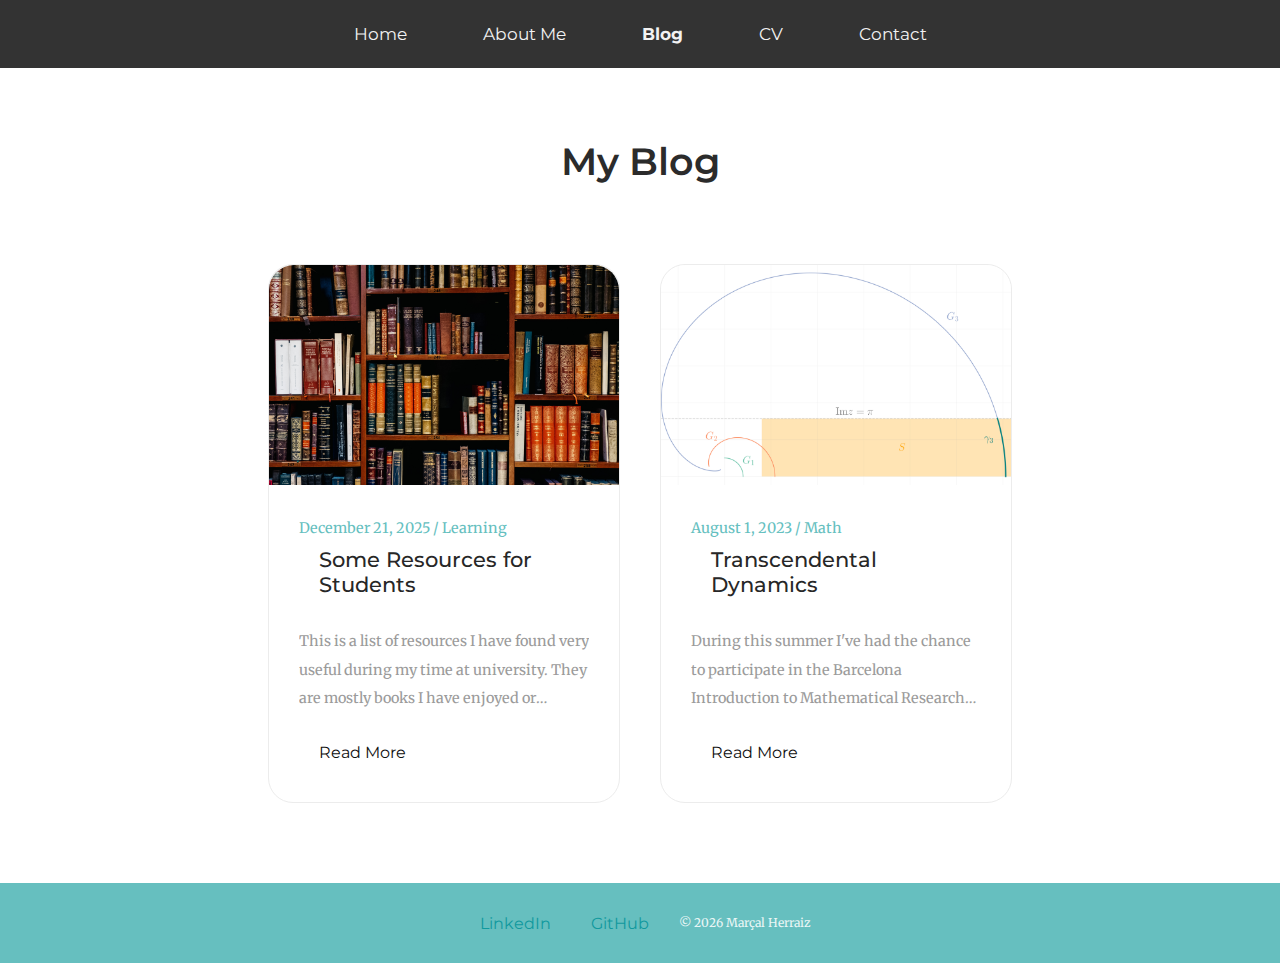
<file: pages/blog.html>
<!DOCTYPE html>
<html lang="en" dir="ltr">
  <head>
    <meta charset="utf-8" />
    <meta
      name="viewport"
      content="width=device-width, initial-scale=1.0, maximum-scale=1.0, user-scalable=no"
    />
    <title>Marçal</title>
    <link rel="stylesheet" href="../css/styles.css" />
    <link rel="icon" href="../images/favicon.ico" />
    <link rel="preconnect" href="https://fonts.googleapis.com" />
    <link
      href="https://fonts.googleapis.com/css2?family=Merriweather&family=Montserrat&family=Sacramento&display=swap&family=Montserrat:wght@500;600;700&display=swap"
      rel="stylesheet"
    />
  </head>

  <body>
    <div class="topnav">
      <a href="../index.html">Home</a>
      <a href="about_me.html">About Me</a>
      <a class="active" href="blog.html">Blog</a>
      <a href="cv.html">CV</a>
      <a href="contact.html">Contact</a>
    </div>

    <section id="blog">
      <div class="blog-heading">
        <h3>My Blog</h3>
      </div>

      <div class="blog-container">

        <!-- Book Recommendations -->
        <div class="blog-box">
          <div class="blog-img">
            <img src="../images/library.jpg" alt="Book Recommendations" />
          </div>

          <div class="blog-text">
            <span>December 21, 2025 / Learning</span>
            <a href="blogs/resources.html" class="blog-title">Some Resources for Students</a>
            <p>
              This is a list of resources I have found very useful
              during my time at university. They are mostly books I
              have enjoyed or amazing websites to learn new things.
            </p>
            <a href="blogs/resources.html">Read More</a>
          </div>
        </div>

        <!-- Transcendental Dynamics -->
        <div class="blog-box">
          <div class="blog-img">
            <img src="../images/devaney's curves.png" alt="Image" />
          </div>

          <div class="blog-text">
            <span>August 1, 2023 / Math</span>
            <a href="blogs/bimr.html" class="blog-title">Transcendental Dynamics</a>
            <p>
              During this summer I've had the chance to participate in the Barcelona Introduction
              to Mathematical Research programme.
            </p>
            <a href="blogs/bimr.html">Read More</a>
          </div>
        </div>
      </div>
    </section>
  </body>

  <footer>
    <a
      class="footer-link"
      href="https://www.linkedin.com/in/mar%C3%A7al-herraiz-bay%C3%B3-249b501b7/"
      target="_blank"
      rel="noopener noreferrer"
      >LinkedIn</a
    >
    <a
      class="footer-link"
      href="https://github.com/Marshhall"
      target="_blank"
      rel="noopener noreferrer"
      >GitHub</a
    >
    <p class="copyright-text">© 2026 Marçal Herraiz</p>
  </footer>
</html>
</file>
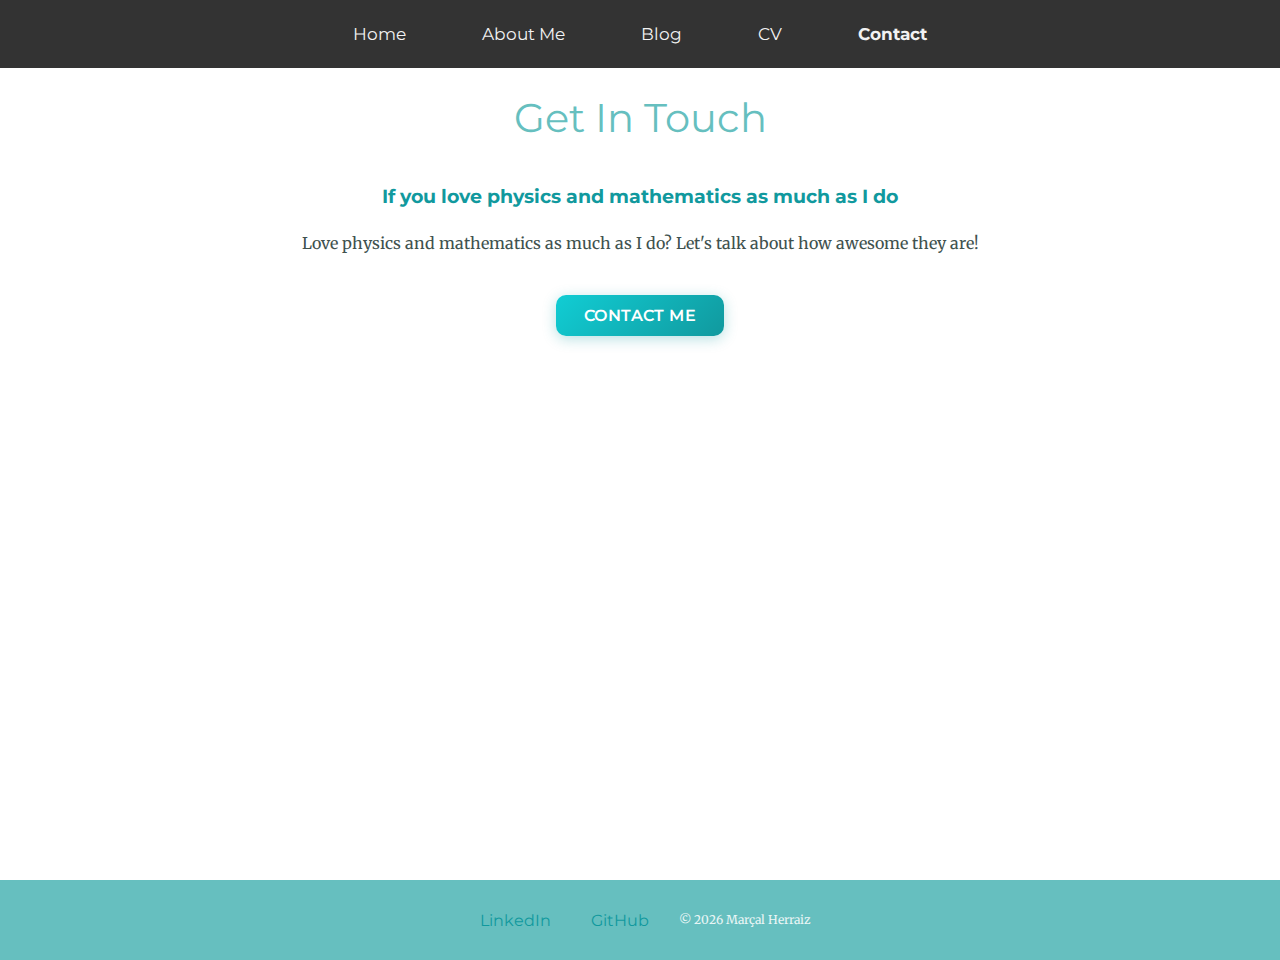
<file: pages/contact.html>
<!DOCTYPE html>
<html lang="en" dir="ltr">

<head>
  <meta charset="utf-8">
  <title>Marçal</title>
  <link rel="stylesheet" href="../css/styles.css">
  <link rel="icon" href="../images/favicon.ico">
  <link rel="preconnect" href="https://fonts.googleapis.com">
  <link rel="preconnect" href="https://fonts.gstatic.com" crossorigin>
  <link href="https://fonts.googleapis.com/css2?family=Merriweather&family=Montserrat&family=Sacramento&display=swap&family=Montserrat:wght@500;600;700&display=swap" rel="stylesheet"></head>



<body>

  <div class="topnav">
    <a href="../index.html">Home</a>
    <a href="about_me.html">About Me</a>
    <a href="blog.html">Blog</a>
    <a href="cv.html">CV</a>
    <a class="active" href="contact">Contact</a>
  </div>

  <div class="contact-me">
    <h2>Get In Touch</h2>
    <h3>If you love physics and mathematics as much as I do</h3>
    <p class="contact-message">Love physics and mathematics as much as I do? Let's talk about how awesome they are!</p>
  </div>
    <div class="cow-btn-group" style="margin: 10px auto;">
      <a class="cow-btn" href="mailto:marcalhb@gmail.com" target="_blank" rel="noopener noreferrer">CONTACT ME</a>
    </div>
</body>



<footer>
  <a class="footer-link" href="https://www.linkedin.com/in/mar%C3%A7al-herraiz-bay%C3%B3-249b501b7/" target="_blank" rel="noopener noreferrer">LinkedIn</a>
  <a class="footer-link" href="https://github.com/Marshhall" target="_blank" rel="noopener noreferrer">GitHub</a>
  <p class="copyright-text">© 2026 Marçal Herraiz</p>
</footer>
</file>
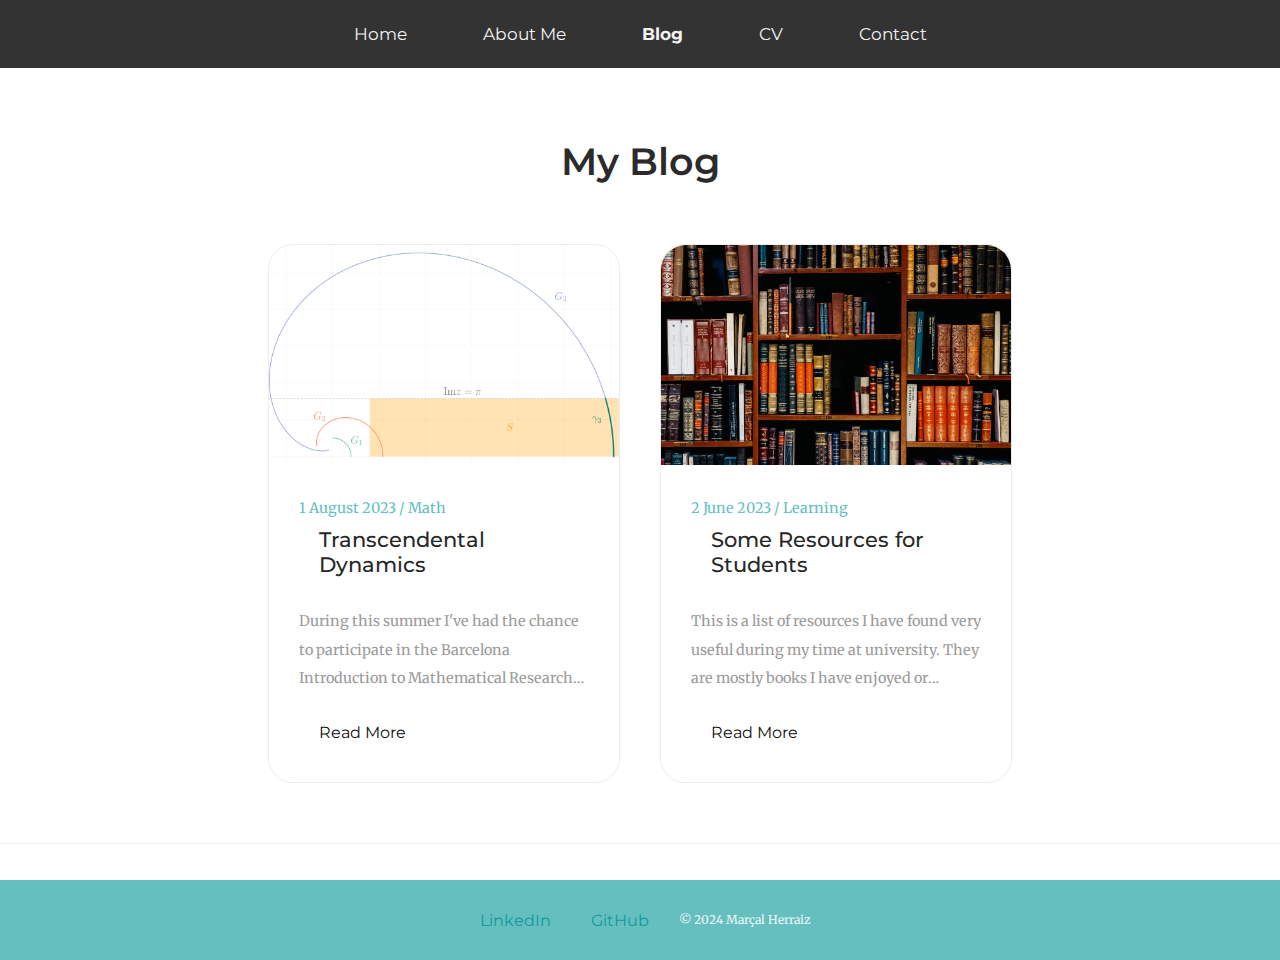
<file: My Website/pages/blog.html>
<!DOCTYPE html>
<html lang="en" dir="ltr">
  <head>
    <meta charset="utf-8" />
    <meta
      name="viewport"
      content="width=device-width, initial-scale=1.0, maximum-scale=1.0, user-scalable=no"
    />
    <title>Marçal</title>
    <link rel="stylesheet" href="../css/styles.css" />
    <link rel="icon" href="../images/favicon.ico" />
    <link rel="preconnect" href="https://fonts.googleapis.com" />
    <link
      href="https://fonts.googleapis.com/css2?family=Merriweather&family=Montserrat&family=Sacramento&display=swap&family=Montserrat:wght@500;600;700&display=swap"
      rel="stylesheet"
    />
  </head>

  <body>
    <div class="topnav">
      <a href="../index.html">Home</a>
      <a href="about_me.html">About Me</a>
      <a class="active" href="blog.html">Blog</a>
      <a href="cv.html">CV</a>
      <a href="contact.html">Contact</a>
    </div>

    <section id="blog">
      <div class="blog-heading">
        <h3>My Blog</h3>
      </div>

      <div class="blog_container">
        <!--box1------------------->
        <div class="blog-box">
          <div class="blog-img">
            <img src="../images/devaney's curves.png" alt="Image" />
          </div>

          <div class="blog-text">
            <span>1 August 2023 / Math</span>
            <a href="blogs/bimr.html" class="blog-title">Transcendental Dynamics</a>
            <p>
              During this summer I've had the chance to participate in the Barcelona Introduction
              to Mathematical Research programme.
            </p>
            <a href="#">Read More</a>
          </div>
        </div>

        <!-- box2-----------------
        <div class="blog-box">
          <div class="blog-img">
            <img src="../images/newton.png" alt="Newton's Fractal" />
          </div>

          <div class="blog-text">
            <span>2 June 2023 / Math</span>
            <a href="#" class="blog-title">Fractals and Newton's Method</a>
            <p>
              Lorem ipsum dolor sit amet, consectetur adipiscing elit. Aliquam
              sodales tortor ut enim gravida pellentesque. Suspendisse rutrum,
              massa sit amet accumsan bibendum, leo erat fermentum justo, sed
              consequat velit metus a dui. Suspendisse finibus maximus dui a
              euismod. Fusce urna eros, egestas vitae pretium nec, elementum ut
            </p>
            <a href="#">Read More</a>
          </div>
        </div> -->

        <!--box3------------------->
        <div class="blog-box">
          <div class="blog-img">
            <img src="../images/library.jpg" alt="Book Recommendations" />
          </div>

          <div class="blog-text">
            <span>2 June 2023 / Learning</span>
            <a href="blogs/resources.html" class="blog-title"
              >Some Resources for Students</a
            >
            <p>
              This is a list of resources I have found very useful
              during my time at university. They are mostly books I
              have enjoyed or amazing websites to learn new things.
            </p>
            <a href="blogs/resources.html">Read More</a>
          </div>
        </div>
      </div>
    </section>
  </body>

  <footer>
    <a
      class="footer-link"
      href="https://www.linkedin.com/in/mar%C3%A7al-herraiz-bay%C3%B3-249b501b7/"
      target="_blank"
      rel="noopener noreferrer"
      >LinkedIn</a
    >
    <a
      class="footer-link"
      href="https://github.com/Marshhall"
      target="_blank"
      rel="noopener noreferrer"
      >GitHub</a
    >
    <p class="copyright-text">© 2024 Marçal Herraiz</p>
  </footer>
</html>
</file>
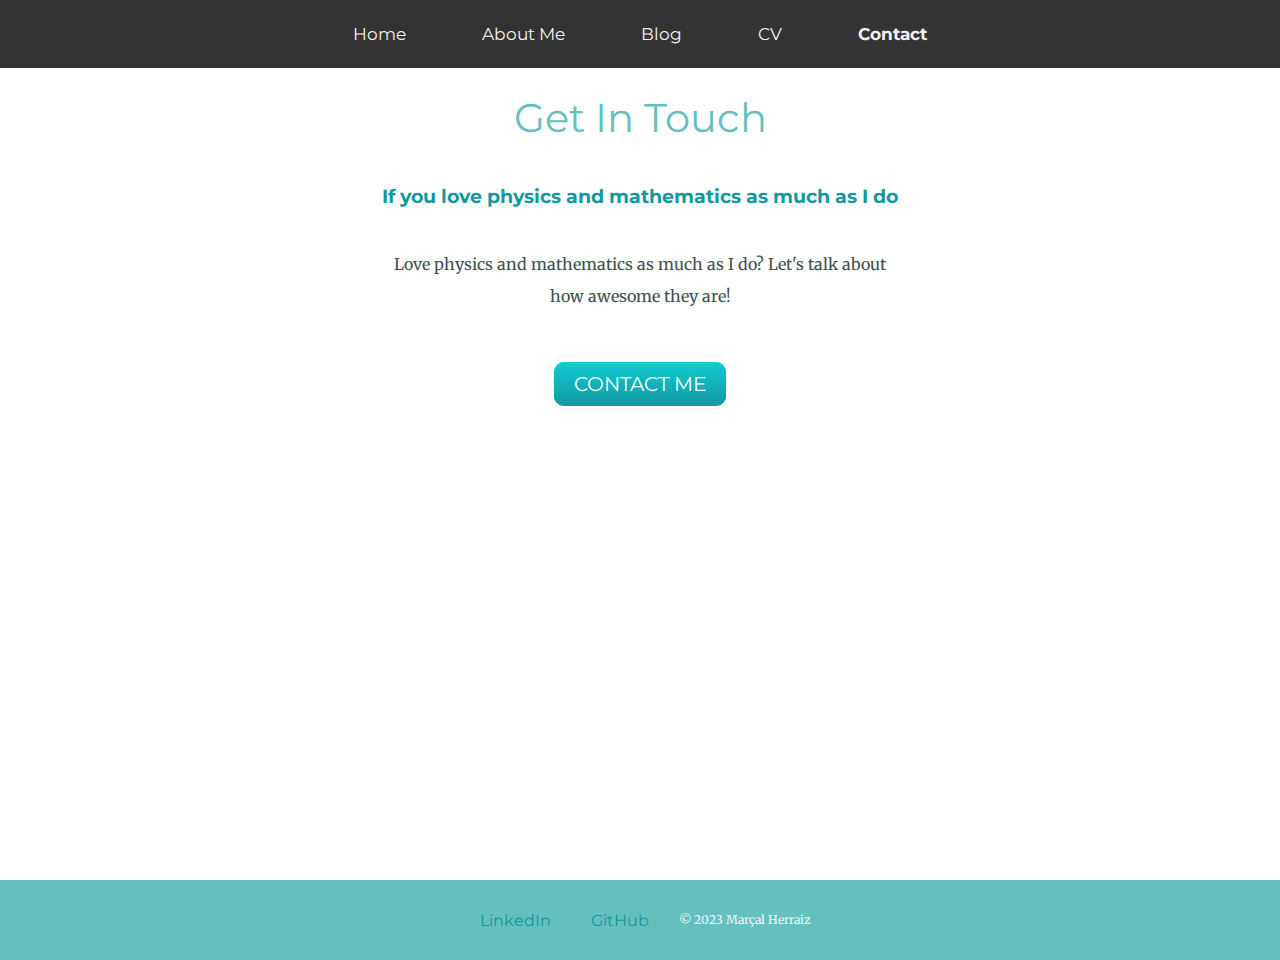
<file: My Website/pages/contact.html>
<!DOCTYPE html>
<html lang="en" dir="ltr">

<head>
  <meta charset="utf-8">
  <title>Marçal</title>
  <link rel="stylesheet" href="../css/styles.css">
  <link rel="icon" href="../images/favicon.ico">
  <link rel="preconnect" href="https://fonts.googleapis.com">
  <link rel="preconnect" href="https://fonts.gstatic.com" crossorigin>
  <link href="https://fonts.googleapis.com/css2?family=Merriweather&family=Montserrat&family=Sacramento&display=swap&family=Montserrat:wght@500;600;700&display=swap" rel="stylesheet"></head>



<body>

  <div class="topnav">
    <a href="../index.html">Home</a>
    <a href="about_me.html">About Me</a>
    <a href="blog.html">Blog</a>
    <a href="cv.html">CV</a>
    <a class="active" href="contact">Contact</a>
  </div>

  <div class="contact-me">
    <h2>Get In Touch</h2>
    <h3>If you love physics and mathematics as much as I do</h3>
    <p class="contact-message">Love physics and mathematics as much as I do? Let's talk about how awesome they are!</p>
    <a class="btn" href="mailto:marcalhbayo@gmail.com" target="_blank" rel="noopener noreferrer">CONTACT ME</a>
  </div>
</body>



<footer>
  <a class="footer-link" href="https://www.linkedin.com/in/mar%C3%A7al-herraiz-bay%C3%B3-249b501b7/" target="_blank" rel="noopener noreferrer">LinkedIn</a>
  <a class="footer-link" href="https://github.com/Marshhall" target="_blank" rel="noopener noreferrer">GitHub</a>
  <p class="copyright-text">© 2023 Marçal Herraiz</p>
</footer>
</file>
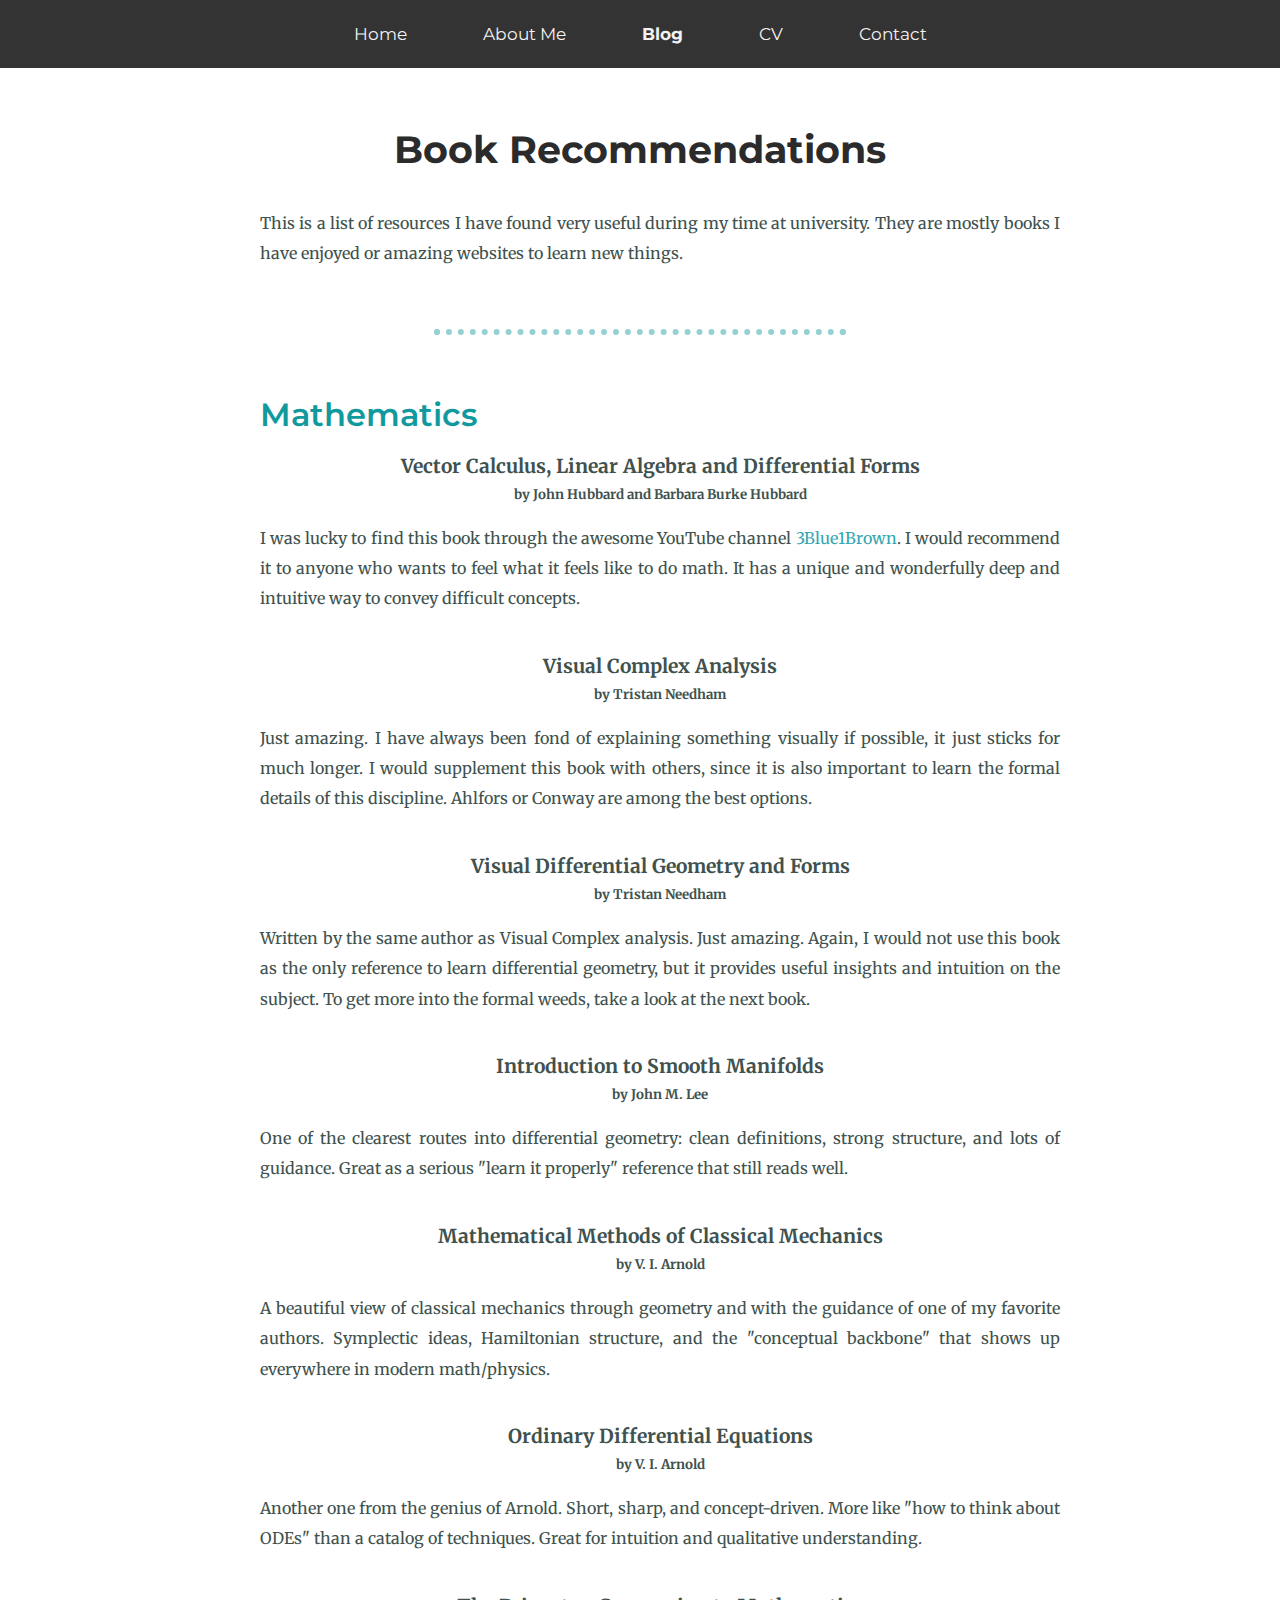
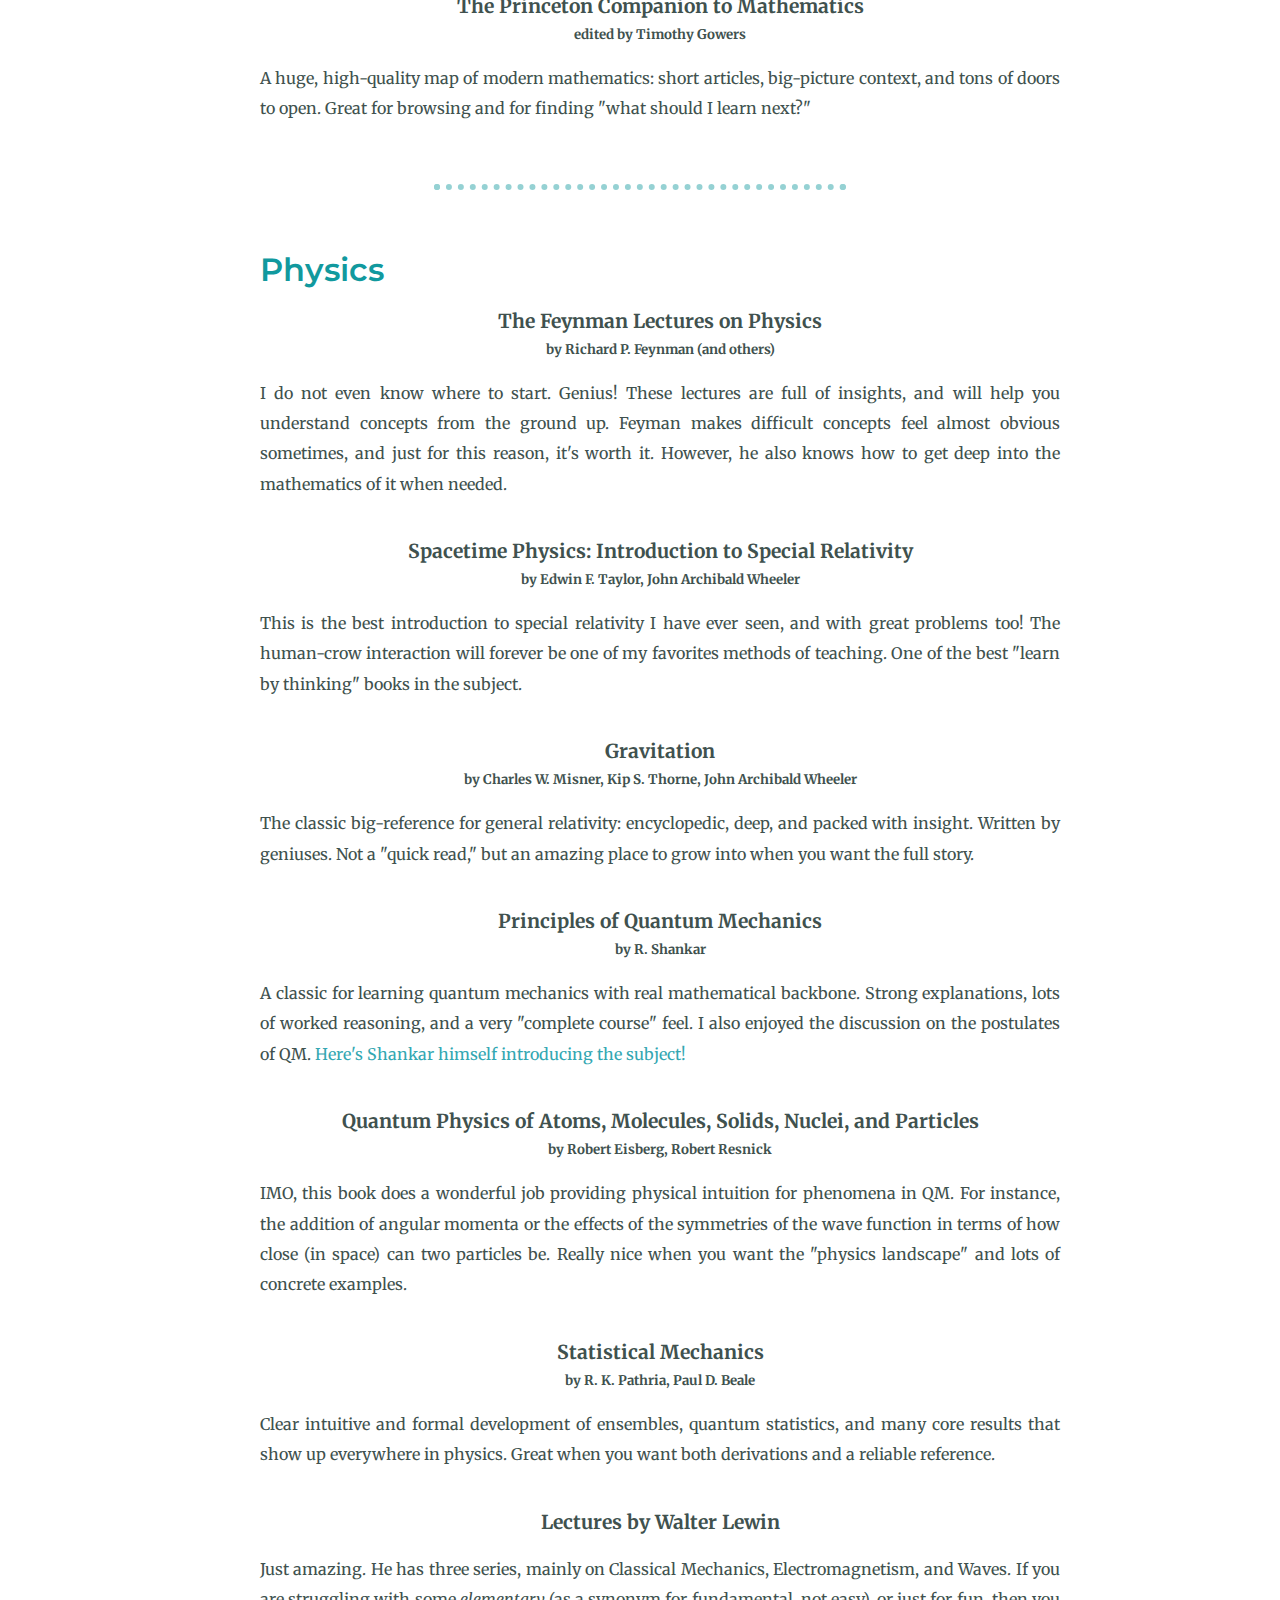
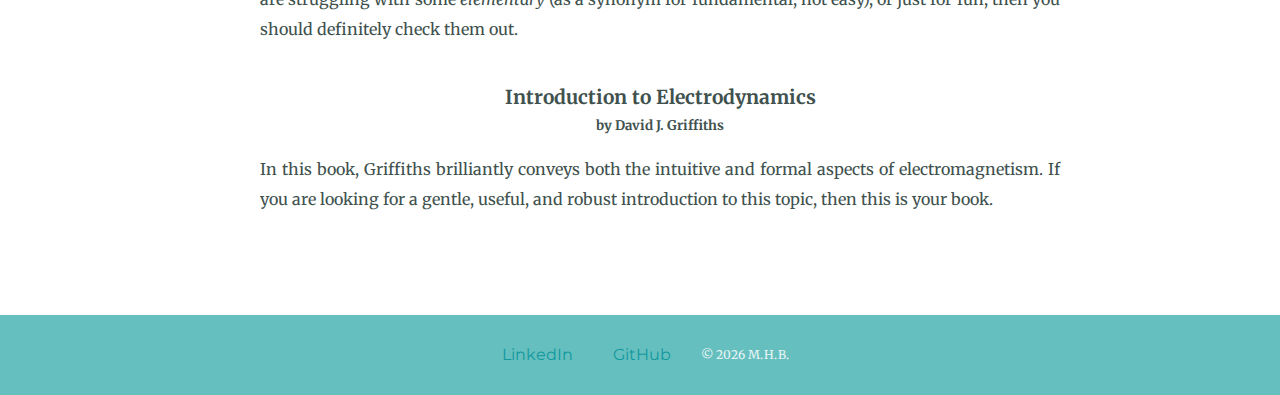
<file: pages/blogs/resources.html>
<!DOCTYPE html>
<html lang="en" dir="ltr">
  <head>
    <meta charset="utf-8" />
    <meta
      name="viewport"
      content="width=device-width, initial-scale=1.0, maximum-scale=1.0, user-scalable=no"
    />
    <title>Marçal</title>
    <link rel="stylesheet" href="../../css/styles.css" />
    <link rel="icon" href="../../images/favicon.ico" />
    <link rel="preconnect" href="https://fonts.googleapis.com" />
    <link
      href="https://fonts.googleapis.com/css2?family=Merriweather&family=Montserrat&family=Sacramento&display=swap&family=Montserrat:wght@500;600;700&display=swap"
      rel="stylesheet"
    />
  </head>

  <body>
    <div class="topnav">
      <a href="../../index.html">Home</a>
      <a href="../about_me.html">About Me</a>
      <a class="active" href="../blog.html">Blog</a>
      <a href="../cv.html">CV</a>
      <a href="../contact.html">Contact</a>
    </div>
  </body>


  <div class="blog-article">

    <!--            HEADER        -->
    <div class="blog-article-header">
        <h1>Book Recommendations</h1>
    </div>

    <div class="blog-article-content">
      <div class="book-container">
        <div class="book-box">
          <p>
            This is a list of resources I have found very useful
            during my time at university. They are mostly books I
            have enjoyed or amazing websites to learn new things.
          </p>
        </div>
        <hr />
      </div>


      <!--            MATHEMATICS        -->
      <h3 class="book-section-title">Mathematics</h3>
      <div class="book-container">

        <!-- book -->
        <div class="book-box">
          <div class="book-title-link">
            <a href="https://www.amazon.com/Vector-Calculus-Linear-Algebra-Differential/dp/0971576688/ref=sr_1_1?crid=12KJCBAD9SB25&keywords=vector+calculus%2C+linear+algebra%2C+and+differential+forms&qid=1706782669&s=books&sprefix=vector+calculus+linear+alge%2Cstripbooks-intl-ship%2C400&sr=1-1" target="_blank" rel="noopener noreferrer">
              Vector Calculus, Linear Algebra and Differential Forms
            </a>
            <h5>by John Hubbard and Barbara Burke Hubbard</h5>
          </div>
          <p>
            I was lucky to find this book through the awesome YouTube channel <a href="https://www.youtube.com/c/3blue1brown" target="_blank" rel="noopener noreferrer">3Blue1Brown</a>. I would recommend it to anyone who wants to feel what it feels like to do math. 
            It has a unique and wonderfully deep and intuitive way to convey difficult concepts.
          </p>
        </div>

        <!-- book -->
        <div class="book-box">
          <div class="book-title-link">
            <a href="https://www.amazon.com/Visual-Complex-Analysis-Tristan-Needham/dp/0198534469" target="_blank" rel="noopener noreferrer">
              Visual Complex Analysis
            </a>
            <h5>by Tristan Needham</h5>
          </div>
          <p>
            Just amazing. I have always been fond of explaining something visually if possible, it just
            sticks for much longer. I would supplement this book with others, since it is also important
            to learn the formal details of this discipline. Ahlfors or Conway are among the best options.
          </p>
        </div>

        <!-- book -->    
        <div class="book-box">
          <div class="book-title-link">
            <a href="https://www.amazon.com/Visual-Differential-Geometry-Forms-Mathematical/dp/0691203709/ref=sr_1_1?crid=289RVW4I4LNKP&keywords=visual+differential+geometry+and+forms&qid=1706782740&s=books&sprefix=visual+differential+geometry+and+fo%2Cstripbooks-intl-ship%2C408&sr=1-1" target="_blank" rel="noopener noreferrer">
              Visual Differential Geometry and Forms
            </a>
            <h5>by Tristan Needham</h5>
          </div>
          <p>
            Written by the same author as Visual Complex analysis. Just amazing. Again, I would not use this
            book as the only reference to learn differential geometry, but it provides useful insights and
            intuition on the subject. To get more into the formal weeds, take a look at the next book.
          </p>
        </div>

        <!-- book -->
        <div class="book-box">
          <div class="book-title-link">
            <a href="https://www.amazon.com/s?k=Introduction+to+Smooth+Manifolds+John+M+Lee" target="_blank" rel="noopener noreferrer">
              Introduction to Smooth Manifolds
            </a>
            <h5>by John M. Lee</h5>
          </div>
          <p>
            One of the clearest routes into differential geometry: clean definitions, strong structure, and lots of guidance.
            Great as a serious "learn it properly" reference that still reads well.
          </p>
        </div>

        <!-- book -->
        <div class="book-box">
          <div class="book-title-link">
            <a href="https://www.amazon.com/s?k=Mathematical+Methods+of+Classical+Mechanics+V+I+Arnold" target="_blank" rel="noopener noreferrer">
              Mathematical Methods of Classical Mechanics
            </a>
            <h5>by V. I. Arnold</h5>
          </div>
          <p>
            A beautiful view of classical mechanics through geometry and with the guidance of one of my favorite authors. 
            Symplectic ideas, Hamiltonian structure, and the "conceptual backbone" that shows up everywhere in modern math/physics.
          </p>
        </div>

        <div class="book-box">
          <div class="book-title-link">
            <a href="https://www.amazon.com/s?k=Ordinary+Differential+Equations+V+I+Arnold" target="_blank" rel="noopener noreferrer">
              Ordinary Differential Equations
            </a>
            <h5>by V. I. Arnold</h5>
          </div>
          <p>
            Another one from the genius of Arnold. Short, sharp, and concept-driven. More like "how to think about ODEs" than a catalog of techniques. 
            Great for intuition and qualitative understanding.
          </p>
        </div>

        <!-- book -->
        <div class="book-box">
          <div class="book-title-link">
            <a href="https://www.amazon.com/s?k=The+Princeton+Companion+to+Mathematics+Timothy+Gowers" target="_blank" rel="noopener noreferrer">
              The Princeton Companion to Mathematics
            </a>
            <h5>edited by Timothy Gowers</h5>
          </div>
          <p>
            A huge, high-quality map of modern mathematics: short articles, big-picture context, and tons of doors to open.
            Great for browsing and for finding "what should I learn next?"
          </p>
        </div>

        <hr />
      </div>


      

      <!--            PHYSICS        -->
      <h3 class="book-section-title">Physics</h3>
      <div class="book-container">
        <!-- book -->
        <div class="book-box">
          <div class="book-title-link">
            <a href="https://www.feynmanlectures.caltech.edu/" target="_blank" rel="noopener noreferrer">
              The Feynman Lectures on Physics
            </a>
            <h5>by Richard P. Feynman (and others)</h5>
          </div>
          <p>
            I do not even know where to start. Genius! These lectures are full of insights, and will help you
            understand concepts from the ground up. Feyman makes difficult concepts feel almost obvious sometimes,
            and just for this reason, it's worth it. However, he also knows how to get deep into the mathematics of it 
            when needed.
          </p>
        </div>

        <!-- book -->
        <div class="book-box">
          <div class="book-title-link">
            <a href="https://www.amazon.com/s?k=Spacetime+Physics+Taylor+Wheeler" target="_blank" rel="noopener noreferrer">
              Spacetime Physics: Introduction to Special Relativity
            </a>
            <h5>by Edwin F. Taylor, John Archibald Wheeler</h5>
          </div>
          <p>
            This is the best introduction to special relativity I have ever seen, and with great problems too! The human-crow interaction
            will forever be one of my favorites methods of teaching. One of the best "learn by thinking" books in the subject.
          </p>
        </div>

        <!-- book -->
        <div class="book-box">
          <div class="book-title-link">
            <a href="https://www.amazon.com/s?k=Gravitation+Misner+Thorne+Wheeler" target="_blank" rel="noopener noreferrer">
              Gravitation
            </a>
            <h5>by Charles W. Misner, Kip S. Thorne, John Archibald Wheeler</h5>
          </div>
          <p>
            The classic big-reference for general relativity: encyclopedic, deep, and packed with insight. Written by geniuses.
            Not a "quick read," but an amazing place to grow into when you want the full story.
          </p>
        </div>

        <!-- book -->
        <div class="book-box">
          <div class="book-title-link">
            <a href="https://www.amazon.com/s?k=Principles+of+Quantum+Mechanics+R+Shankar" target="_blank" rel="noopener noreferrer">
              Principles of Quantum Mechanics
            </a>
            <h5>by R. Shankar</h5>
          </div>
          <p>
            A classic for learning quantum mechanics with real mathematical backbone.
            Strong explanations, lots of worked reasoning, and a very "complete course" feel. I also enjoyed
            the discussion on the postulates of QM. <a href="https://www.reddit.com/r/physicsmemes/comments/1jy6ffa/brother_kept_it_real/" target="_blank" rel="noopener noreferrer">Here's Shankar himself introducing the subject!</a> 
          </p>
        </div>

        <!-- book -->
        <div class="book-box">
          <div class="book-title-link">
            <a href="https://www.amazon.com/s?k=Quantum+Physics+Eisberg+Resnick" target="_blank" rel="noopener noreferrer">
              Quantum Physics of Atoms, Molecules, Solids, Nuclei, and Particles
            </a>
            <h5>by Robert Eisberg, Robert Resnick</h5>
          </div>
          <p>
            IMO, this book does a wonderful job providing physical intuition for phenomena in QM. For instance, the addition of
            angular momenta or the effects of the symmetries of the wave function in terms of how close (in space) can two particles be.
            Really nice when you want the "physics landscape" and lots of concrete examples.
          </p>
        </div>

        <!-- book -->
        <div class="book-box">
          <div class="book-title-link">
            <a href="https://www.amazon.com/s?k=Statistical+Mechanics+Pathria+Beale" target="_blank" rel="noopener noreferrer">
              Statistical Mechanics
            </a>
            <h5>by R. K. Pathria, Paul D. Beale</h5>
          </div>
          <p>
            Clear intuitive and formal development of ensembles, quantum statistics, and many core results that show up everywhere in physics. 
            Great when you want both derivations and a reliable reference.
          </p>
        </div>

        <!-- book -->
        <div class="book-box">
          <div class="book-title-link">
            <a href="https://www.youtube.com/@lecturesbywalterlewin.they9259" target="_blank" rel="noopener noreferrer">
              Lectures by Walter Lewin
            </a>
          </div>
          <p>
            Just amazing. He has three series, mainly on Classical Mechanics, Electromagnetism, and Waves.
            If you are struggling with some <em>elementary</em> (as a synonym for fundamental, not easy),
            or just for fun, then you should definitely check them out.
          </p>
        </div>


          <!-- book -->
          <div class="book-box">
            <div class="book-title-link">
              <a href="https://www.amazon.com/Introduction-Electrodynamics-David-J-Griffiths/dp/1108420419/ref=sr_1_1?crid=1AYYWHI58GSWM&keywords=introduction+to+electrodynamics+griffiths&qid=1706783954&s=books&sprefix=introdcution+to+electrodynamics%2Cstripbooks-intl-ship%2C434&sr=1-1" target="_blank" rel="noopener noreferrer">
                Introduction to Electrodynamics
              </a>
            <h5>by David J. Griffiths</h5>
            </div>
            <p>
              In this book, Griffiths brilliantly conveys both the intuitive and formal aspects of electromagnetism.
              If you are looking for a gentle, useful, and robust introduction to this topic, then this is
              your book.
            </p>
          </div>

      </div>
    </div>

  </div>

<!-- bottom footer -->
<footer>
  <a class="footer-link" href="https://www.linkedin.com/in/mar%C3%A7al-herraiz-bay%C3%B3-249b501b7/" target="_blank" rel="noopener noreferrer">LinkedIn</a>
  <a class="footer-link" href="https://github.com/Marshhall" target="_blank" rel="noopener noreferrer">GitHub</a>
  <p class="copyright-text">© 2026 M.<span>&#x200A;</span>H.<span>&#x200A;</span>B.</p>
</footer>
</html>
</file>
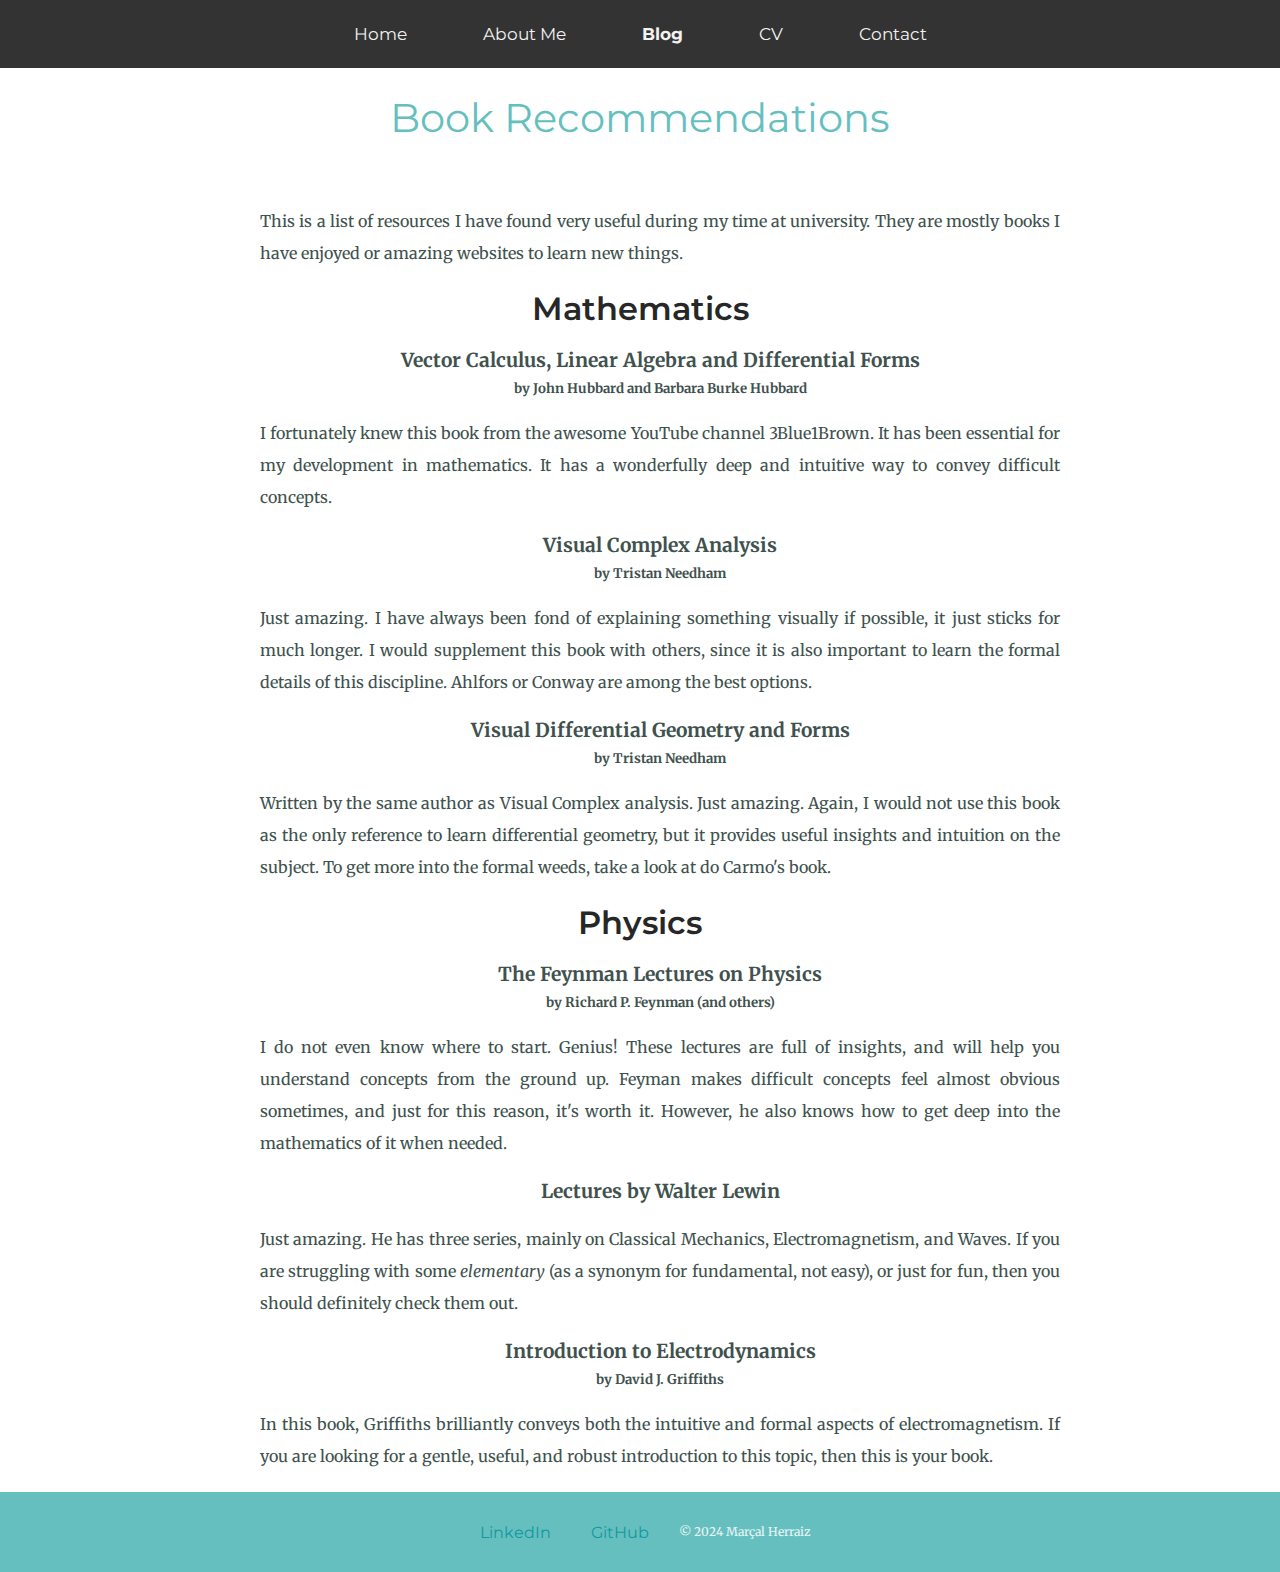
<file: My Website/pages/blogs/resources.html>
<!DOCTYPE html>
<html lang="en" dir="ltr">
  <head>
    <meta charset="utf-8" />
    <meta
      name="viewport"
      content="width=device-width, initial-scale=1.0, maximum-scale=1.0, user-scalable=no"
    />
    <title>Marçal</title>
    <link rel="stylesheet" href="../../css/styles.css" />
    <link rel="icon" href="../../images/favicon.ico" />
    <link rel="preconnect" href="https://fonts.googleapis.com" />
    <link
      href="https://fonts.googleapis.com/css2?family=Merriweather&family=Montserrat&family=Sacramento&display=swap&family=Montserrat:wght@500;600;700&display=swap"
      rel="stylesheet"
    />
  </head>

  <body>
    <div class="topnav">
      <a href="../../index.html">Home</a>
      <a href="../about_me.html">About Me</a>
      <a class="active" href="../blog.html">Blog</a>
      <a href="../cv.html">CV</a>
      <a href="../contact.html">Contact</a>
    </div>
  </body>

  
  <h2>Book Recommendations</h2>
  <div class="book-container">
    <div class="book-box">
      <p>
        This is a list of resources I have found very useful
        during my time at university. They are mostly books I
        have enjoyed or amazing websites to learn new things.
      </p>
    </div>
  </div>


    <!--            MATHEMATICS        -->
  <h3 class="book-section-title">Mathematics</h3>
  <div class="book-container">
    <!-- book -->
    <div class="book-box">
      <a href="https://www.amazon.com/Vector-Calculus-Linear-Algebra-Differential/dp/0971576688/ref=sr_1_1?crid=12KJCBAD9SB25&keywords=vector+calculus%2C+linear+algebra%2C+and+differential+forms&qid=1706782669&s=books&sprefix=vector+calculus+linear+alge%2Cstripbooks-intl-ship%2C400&sr=1-1" target="_blank" rel="noopener noreferrer">
        Vector Calculus, Linear Algebra and Differential Forms
      </a>
      <h5>by John Hubbard and Barbara Burke Hubbard</h5>
      <p>
        I fortunately knew this book from the awesome YouTube channel 3Blue1Brown. It has been essential
        for my development in mathematics. It has a wonderfully deep and intuitive way to convey difficult
        concepts.
      </p>
    </div>

    <!-- book -->
    <div class="book-box">
      <a href="https://www.amazon.com/Visual-Complex-Analysis-Tristan-Needham/dp/0198534469" target="_blank" rel="noopener noreferrer">
        Visual Complex Analysis
      </a>
      <h5>by Tristan Needham</h5>
      <p>
        Just amazing. I have always been fond of explaining something visually if possible, it just
        sticks for much longer. I would supplement this book with others, since it is also important
        to learn the formal details of this discipline. Ahlfors or Conway are among the best options.
      </p>
    </div>

    <!-- book -->    
    <div class="book-box">
      <a href="https://www.amazon.com/Visual-Differential-Geometry-Forms-Mathematical/dp/0691203709/ref=sr_1_1?crid=289RVW4I4LNKP&keywords=visual+differential+geometry+and+forms&qid=1706782740&s=books&sprefix=visual+differential+geometry+and+fo%2Cstripbooks-intl-ship%2C408&sr=1-1" target="_blank" rel="noopener noreferrer">
        Visual Differential Geometry and Forms
      </a>
      <h5>by Tristan Needham</h5>
      <p>
        Written by the same author as Visual Complex analysis. Just amazing. Again, I would not use this
        book as the only reference to learn differential geometry, but it provides useful insights and
        intuition on the subject. To get more into the formal weeds, take a look at do Carmo's book.
      </p>
    </div>
  </div>
  

  <!--            PHYSICS        -->
  <h3 class="book-section-title">Physics</h3>
  <div class="book-container">
    <!-- book -->
    <div class="book-box">
      <a href="https://www.feynmanlectures.caltech.edu/" target="_blank" rel="noopener noreferrer">
        The Feynman Lectures on Physics
      </a>
      <h5>by Richard P. Feynman (and others)</h5>
      <p>
        I do not even know where to start. Genius! These lectures are full of insights, and will help you
        understand concepts from the ground up. Feyman makes difficult concepts feel almost obvious sometimes,
        and just for this reason, it's worth it. However, he also knows how to get deep into the mathematics of it 
        when needed.
      </p>
    </div>


    <!-- book -->
    <div class="book-box">
      <a href="https://www.youtube.com/@lecturesbywalterlewin.they9259" target="_blank" rel="noopener noreferrer">
        Lectures by Walter Lewin
      </a>
      <p>
        Just amazing. He has three series, mainly on Classical Mechanics, Electromagnetism, and Waves.
        If you are struggling with some <em>elementary</em> (as a synonym for fundamental, not easy),
        or just for fun, then you should definitely check them out.
      </p>
    </div>


      <!-- book -->
      <div class="book-box">
        <a href="https://www.amazon.com/Introduction-Electrodynamics-David-J-Griffiths/dp/1108420419/ref=sr_1_1?crid=1AYYWHI58GSWM&keywords=introduction+to+electrodynamics+griffiths&qid=1706783954&s=books&sprefix=introdcution+to+electrodynamics%2Cstripbooks-intl-ship%2C434&sr=1-1" target="_blank" rel="noopener noreferrer">
          Introduction to Electrodynamics
        </a>
        <h5>by David J. Griffiths</h5>
        <p>
          In this book, Griffiths brilliantly conveys both the intuitive and formal aspects of electromagnetism.
          If you are looking for a gentle, useful, and robust introduction to this topic, then this is
          your book.
        </p>
      </div>

  </div>



<!-- bottom footer -->
<footer>
  <a class="footer-link" href="https://www.linkedin.com/in/mar%C3%A7al-herraiz-bay%C3%B3-249b501b7/" target="_blank" rel="noopener noreferrer">LinkedIn</a>
  <a class="footer-link" href="https://github.com/Marshhall" target="_blank" rel="noopener noreferrer">GitHub</a>
  <p class="copyright-text">© 2024 Marçal Herraiz</p>
</footer>
</html>
</file>
<file: css/styles.css>
body {
  margin: 0;
  padding: 0;
  text-align: center;
  font-family: "Merriweather", serif;
  color: #40514e;
  min-height: 100vh;
  display: flex;
  flex-direction: column;
  padding-top: 60px; /* Add padding to push down the content */
}

h2 {
  font-size: 2.5rem;
  font-family: "Montserrat", sans-serif;
  color: #66bfbf;
  font-weight: normal;
  padding-bottom: 10px;
}

h3 {
  font-family: "Montserrat", sans-serif;
  color: #11999e;
}

p {
  line-height: 2;
}

div {
  margin: 0;
}

a {
  /* color: #11999e; */
  color: #33a7b2;
  text-decoration: none;
  font-family: "Montserrat", sans-serif;
  margin: 10px 20px;
  border-radius: 4px;
  transition: all 0.3s ease-in-out;
}

a:hover {
  /* color: #66bfbf; */
  color: #11999e;
  background-color: rgba(102, 191, 191, 0.2);
  transition: all 0.3s ease-in-out;
}

hr {
  border: dotted #11999e71 6px;
  border-bottom: none;
  width: 10%;
  margin: 40px auto;
}

footer {
  padding: 10px 0;
  background-color: #66bfbf;
  display: flex;
  min-height: 60px;
  height: 60px;
  width: 100%;
  justify-content: center;
  align-items: center;
  margin-top: auto;
}

ul {
  display: block;
  list-style-type: disc;
  margin-block-start: 1em;
  margin-block-end: 1em;
  margin-inline-start: 0px;
  margin-inline-end: 0px;
  padding-inline-start: 40px;
  unicode-bidi: isolate;
}


/* Tooltipped element css */
.tooltip {
  position: relative;
  display: inline-block;
  cursor: pointer;
  color: #ff7f7f;
  font-size: 1.8rem;
}

/* Tooltip container positioning css */
.tooltip .tooltiptext {
  position: absolute;
  z-index: 1;
  top: 25%;
  left: 100%;
  transform: translate(0, -50%); /* Center the tooltip vertically */
  margin-left: 15px;
  opacity: 0;
  color: #eaf6f6;
  border-radius: 10px;
  transition: opacity 0.3s; /* Tooltip animation with CSS */
  background-color: #555;
  font-size: 0.9rem;
  padding: 5px 10px; /* Add some padding for better spacing */

  display: flex; /* Use flexbox to center the text */
  align-items: center; /* Vertically center the text */
  justify-content: center; /* Center the text horizontally */

  white-space: nowrap; /* Prevent the text from wrapping to a new line */
}

.tooltip .tooltiptext::after {
  content: "";
  position: absolute;
  top: 50%; /* Vertically center the arrow */
  left: -10px; /* Position the arrow on the right side, slightly outside the tooltip box */
  transform: translateY(-50%); /* Adjust position to be perfectly centered */
  border-width: 5px;
  border-style: solid;
  border-color: transparent #555 transparent transparent; /* Adjust colors to match the tooltip box */
}


/* Tooltip triggering with css */
.tooltip:hover .tooltiptext {
  visibility: visible;
  opacity: 1;
}


.profile {
  width: 100%;
  margin: 0 auto;
}

.profile-name {
  text-align: center;
  font-family: "Merriweather", serif;
  color: #4fbebe;
  margin-bottom: 5px;
}


.cow-section {
  margin: 10px auto 0px;
  padding: 0 20px 10px;
  max-width: 800px;
}

.cow-header {
  margin-bottom: 10px;
}

.cow-title {
  /* reuses the site's h2 style — no override needed */
  margin-bottom: 6px;
}

.cow-subtitle {
  color: #40514e;
  font-size: 0.95rem;
  margin: 0 auto 16px;
  width: 80%;
  max-width: 800px;
  line-height: 1.7;
}

/* Dark canvas stage */
.cow-stage {
  position: relative;
  width: 100%;
  max-width: 600px;
  margin: 0 auto;
  border-radius: 18px;
  overflow: hidden;
  background: #ffffff;
  box-shadow: 0px 5px 25px 0px rgba(0, 0, 0, 0.2);
}

#cow-canvas {
  display: block;
  width: 100%;
  /* height is set by JS to keep it square-ish */
}

/* Floating label inside the canvas */
.cow-overlay-text {
  position: absolute;
  bottom: 14px;
  left: 50%;
  transform: translateX(-50%);
  font-family: "Montserrat", sans-serif;
  font-size: 0.78rem;
  font-weight: 600;
  letter-spacing: 0.12em;
  text-transform: uppercase;
  color: rgba(17, 100, 105, 0.60);
  pointer-events: none;
  transition: opacity 0.5s ease;
  white-space: nowrap;
}

/* Controls below the canvas */
.cow-controls {
  margin-top: 30px;
  display: flex;
  flex-direction: row;
  flex-wrap: wrap;
  justify-content: center;
  align-items: flex-start;
  gap: 16px;
}

.cow-btn-group {
  display: flex;
  flex-direction: column;
  align-items: center;
  gap: 8px;
  flex: 1 1 0;          /* both groups grow equally from 0 */
  min-width: 0;         /* allow shrinking below content size */
  max-width: 300px;     /* raised ceiling */
}

.cow-btn {
  background: linear-gradient(135deg, #11cdd4, #11999e);
  border: none;
  border-radius: 10px;
  color: #ffffff;
  font-family: "Montserrat", sans-serif;
  font-size: 1rem;
  font-weight: 600;
  letter-spacing: 0.03em;
  padding: 11px 28px;
  cursor: pointer;
  transition: transform 0.15s ease, box-shadow 0.15s ease, background 0.2s ease;
  box-shadow: 0 3px 14px rgba(17, 153, 158, 0.30);
}

.cow-btn:hover {
  color: #ffffff;
  transform: translateY(-2px);
  box-shadow: 0 6px 20px rgba(17, 153, 158, 0.40);
  background: linear-gradient(135deg, #30e3cb, #11cdd4);
  transition: transform 0.15s ease, box-shadow 0.15s ease, background 0.2s ease;
}

.cow-btn:active {
  transform: translateY(0);
  transition: transform 0.15s ease, box-shadow 0.15s ease, background 0.2s ease;
}

.cow-caption {
  font-size: 0.82rem;
  color: #40514e;
  opacity: 0.75;
  margin: 0;
  font-style: italic;
  line-height: 1.5;
  text-align: center;
}

#cow-canvas {
  width: 100%;
  max-width: 800px;
  margin-top: 30px;
  padding-bottom: 0px;
  margin-bottom: 0px;
}

.cow-explanation-header {
  display: flex;
  align-items: center;
  justify-content: space-between;
  padding: 12px 18px;
  background: #ffffff;
}

.cow-explanation-title {
  font-family: "Montserrat", sans-serif;
  font-size: 1rem;
  font-weight: 600;
  color: #11999e;
  text-align: left;
}

.cow-expandable .toggle-button {
  width: 32px;
  height: 32px;
  font-size: 18px;
  flex-shrink: 0;
}

.cow-explanation-body {
  background: #ffffff;
  color: #40514e;
  text-align: left;
}

.cow-explanation-body p {
  margin: 0 0 8px;
  font-size: 0.9rem;
  line-height: 1.85;
}

.cow-explanation-body p:last-child {
  margin-bottom: 0;
}



.cv-name {
  text-align: center;
  font-family: "Merriweather", serif;
  color: #ffffff;
  font-size: 32px;
  font-weight: bold;
}

.cv-subname {
  text-align: center;
  font-family: "Merriweather", serif;
  color: #ffffff;
  font-size: 20px;
  font-weight: bold;
}


.profile-name h1 {
  font-size: 4rem;
  margin: 20px 0 0 50px;
  font-family: "Montserrat", sans-serif;
  color: #4fbebe;
  float: left;
  display: inline;
}

.profile-name a {
  color: #edaf1d;
  font-family: "Montserrat", sans-serif;
  margin: 10px 20px;
  text-decoration: none;
  display: inline block;
  height: 50px;
  padding: 10px; 
  background-color: transparent; /*default value, used here to illustrate*/
}

.profile-name,
.profile-name .tooltip {
  display: inline;
}

.tooltip {
  display: inline-block;
}

.profile-pic-container {
  margin-top: 30px; /* Add some space between the header and the image */
  text-align: center; /* Center the image */
}

.profile-pic {
  width: 190px;
  height: 190px;
  margin: 0 auto;
  object-fit: cover;
  border-radius: 50%;
  display: block;
  box-shadow: 0px 5px 20px rgba(0, 0, 0, 0.15);
  transition: transform 0.3s ease, box-shadow 0.3s ease;
}

.skill-row::after {
  content: "";
  display: block;
  clear: both;
}




.top-container {
  background-color: #e4f9f5;
  position: relative;
  padding-top: 100px;
}

.middle-container {
  margin: 30px 0;
  padding-top: 20px; /* Adjust this padding if needed */
}

.about-me-header {
  width: 90%;
  max-width: 1000px;
  margin: 30px auto 0;
  padding: 20px 0 0;
  display: flex;
  align-items: center;
  justify-content: center;
  gap: 40px;
  flex-wrap: wrap;
}

.about-me-photo-container {
  text-align: center;
}

.about-me-photo {
  width: 220px;
  height: 220px;
  object-fit: cover;
  border-radius: 50%;
  display: block;
  box-shadow: 0px 5px 20px rgba(0, 0, 0, 0.15);
  transition: transform 0.3s ease, box-shadow 0.3s ease;
}

.about-me-photo:hover {
  transform: scale(1.04);
  box-shadow: 0px 8px 28px rgba(0, 0, 0, 0.18);
}

.about-me-header-text {
  max-width: 520px;
  text-align: left;
}

.about-me-title {
  margin: 0 0 10px 0;
  font-family: "Montserrat", sans-serif;
  font-size: 2.8rem;
  color: #4fbebe;
}

.about-me-subtitle {
  margin: 0;
  font-size: 1.05rem;
  line-height: 1.8;
  color: #40514e;
  text-align: left;
}

@media (max-width: 768px) {
  .about-me-header {
    gap: 20px;
    margin-top: 30px;
  }

  .about-me-photo {
    width: 170px;
    height: 170px;
  }

  .about-me-header-text {
    text-align: center;
  }

  .about-me-title {
    font-size: 2.2rem;
    text-align: center;
  }

  .about-me-subtitle {
    text-align: center;
  }
}

.about-me-container {
  display: flex;
  justify-content: center;
  align-items: center;
  margin: 0;
  flex-wrap: wrap;
}

.about-me-text {
  margin: 20px 20px 0;
  width: 100%;
  text-align: center;
  max-width: 1000px;
}

.about-me-text p {
  color: #40514e;
  font-size: 1rem;
  text-align: justify;
  margin: 20px;
  width: 80%;
  max-width: 800px;
  margin-left: auto;
  margin-right: auto;
}

.about-me-text a {
  color: #11999e;
  font-family: "Merriweather", sans-serif;
  margin: 0;
  text-decoration: none;

}


.about-highlight {
  max-width: 700px;
  margin: 40px auto;
  padding: 25px 35px;

  background-color: #ffffff;
  border-left: 6px solid #66bfbf;

  border-radius: 10px;
  box-shadow: 0px 5px 25px rgba(0,0,0,0.15);

  text-align: left;
}

.about-highlight h3 {
  margin-top: 0;
  margin-bottom: 10px;
  font-size: 1.6rem;
}

.about-highlight ul {
  padding-left: 25px;
  margin: 10px 0;
}

.about-highlight li {
  margin: 8px 0;
  font-size: 1rem;
  line-height: 1.8;
}

.about-highlight a {
  font-family: "Merriweather", serif;
  margin: 0;
}



.about-horizontal-timeline-wrapper {
  width: 92%;
  max-width: 1150px;
  margin: 0 auto 60px;
  padding: 10px 0 0;
}

.about-horizontal-timeline-title {
  text-align: center;
  margin-bottom: 30px;
  font-size: 1.8rem;
}

.about-horizontal-timeline-single {
  position: relative;
  background: #ffffff;
  border-radius: 14px;
  box-shadow: 0px 5px 25px 0px rgba(0, 0, 0, 0.12);
  padding: 40px 35px 40px;
  height: 460px;
  overflow: hidden;
}

.timeline-axis {
  position: absolute;
  left: 35px;
  right: 35px;
  bottom: 55px;
  height: 3px;
  background-color: rgba(64, 81, 78, 0.18);
  border-radius: 999px;
  opacity: 0;
  transform: translateY(8px);
  transition: opacity 1.2s ease, transform 1.2s ease;
}

.timeline-axis-labels {
  position: absolute;
  left: 35px;
  right: 35px;
  bottom: 20px;
  height: 24px;
}

.timeline-axis-labels span {
  position: absolute;
  transform: translateX(-50%);
  font-family: "Montserrat", sans-serif;
  font-size: 0.95rem;
  font-weight: 700;
  color: #40514e;
  opacity: 0;
  transition: opacity 0.6s ease;
}

.timeline-axis-labels span::before {
  content: "";
  position: absolute;
  left: 50%;
  bottom: 34px;
  transform: translateX(-50%);
  width: 1px;
  height: 290px;
  background-color: rgba(64, 81, 78, 0.10);
  opacity: 0;
  transition: opacity 0.6s ease;
}

.about-horizontal-timeline-single.timeline-axis-visible .timeline-axis {
  opacity: 1;
  transform: translateY(0);
}

.about-horizontal-timeline-single.timeline-axis-visible .timeline-axis-labels span {
  opacity: 1;
}

.about-horizontal-timeline-single.timeline-axis-visible .timeline-axis-labels span::before {
  opacity: 1;
}

.about-horizontal-timeline-single.timeline-axis-visible .timeline-axis-labels span:nth-child(1) { transition-delay: 0.10s; }
.about-horizontal-timeline-single.timeline-axis-visible .timeline-axis-labels span:nth-child(2) { transition-delay: 0.18s; }
.about-horizontal-timeline-single.timeline-axis-visible .timeline-axis-labels span:nth-child(3) { transition-delay: 0.26s; }
.about-horizontal-timeline-single.timeline-axis-visible .timeline-axis-labels span:nth-child(4) { transition-delay: 0.34s; }
.about-horizontal-timeline-single.timeline-axis-visible .timeline-axis-labels span:nth-child(5) { transition-delay: 0.42s; }
.about-horizontal-timeline-single.timeline-axis-visible .timeline-axis-labels span:nth-child(6) { transition-delay: 0.50s; }
.about-horizontal-timeline-single.timeline-axis-visible .timeline-axis-labels span:nth-child(7) { transition-delay: 0.58s; }

.timeline-item {
  position: absolute;
  height: 18px;
  border-radius: 999px;
  width: 0;
  overflow: visible;
  transition: width 1.8s ease;
}

.timeline-item-content {
  position: absolute;
  left: 0;
  bottom: 28px;
  width: 220px;
  max-width: 220px;
  text-align: left;
  opacity: 0;
  transform: translateY(12px);
  transition: opacity 0.9s ease, transform 0.9s ease;
}

.timeline-item-content.visible {
  opacity: 1;
  transform: translateY(0);
}

.timeline-item-content strong {
  display: block;
  font-family: "Montserrat", sans-serif;
  font-size: 1rem;
  color: #272727;
  margin-bottom: 4px;
  line-height: 1.2;
}

.timeline-item-content p {
  margin: 0;
  font-size: 0.9rem;
  line-height: 1.35;
  color: #40514e;
}

.timeline-item.crm {
  background-color: #f2c14e;
}

.timeline-item.irb {
  background-color: #f28c8c;
}

.timeline-item.bsc {
  background-color: #66bfbf;
}

.timeline-item.westinghouse {
  background-color: #5b8def;
}

.timeline-item.ub {
  background-color: #8ecf9f;
}

.timeline-item.psl {
  background-color: #b084cc;
}




.home-container {
  width: 100%;
}

.home-profile {
  width: 90%;
  max-width: 1000px;
  margin: 0 auto;
}

.home-intro-text {
  width: 100%;
  max-width: 800px;
  margin: 0 auto;
}

.intro {
  width: 100%;
  max-width: 800px;
  margin: 0 auto 18px;
  text-align: justify;
}

.home-skills {
  width: 90%;
  max-width: 1000px;
  margin: 0 auto;
}

.skill-row {
  width: 100%;
  max-width: 800px;
  margin: 30px auto 50px;
  text-align: left;
}

.skill-row img {
  margin-top: 10px;
  max-width: 140px;
  max-height: 140px;
  border-radius: 10px;
}

.skill-row h3 {
  margin: 10px;
}

.skill-row p {
  margin: 0;
}

.profile-pic {
  width: 190px;
  height: 190px;
  object-fit: cover;
  border-radius: 50%;
  display: block;
  box-shadow: 0px 5px 20px rgba(0, 0, 0, 0.15);
  transition: transform 0.3s ease, box-shadow 0.3s ease;
}

.profile-pic:hover {
  transform: scale(1.04);
  box-shadow: 0px 8px 28px rgba(0, 0, 0, 0.18);
}

.cv-pic {
  width: 170px;
  height: 170px;
  transition: all ease 0.3s;
  border-radius: 100%; /* Makes it circular */
  border: 1px solid #ffffff;
}

.cv-pic:hover {
  transform: scale(1.06, 1.06);
  transition: all ease 0.3s;
}

.code-img {
  width: 25%;
  float: left;
  margin-right: 30px;
}

.home-link {
  margin: 0;
  padding: 0;
  font-family: "Merriweather", serif;
}

.contact-me {
  text-align: center;
}

.footer-link {
  color: #11999e;
  text-align: center;
  transition: all ease 0.3s;
}

.running-img {
  width: 15%;
  float: right;
  margin-left: 30px;
}

.copyright-text {
  color: #eaf6f6;
  font-size: 0.75rem;
  padding: 10px;
  position: relative;
}

.btn {
  background: #11cdd4;
  background-image: -webkit-linear-gradient(top, #11cdd4, #11999e);
  background-image: -moz-linear-gradient(top, #11cdd4, #11999e);
  background-image: -ms-linear-gradient(top, #11cdd4, #11999e);
  background-image: -o-linear-gradient(top, #11cdd4, #11999e);
  background-image: linear-gradient(to bottom, #11cdd4, #11999e);
  -webkit-border-radius: 10;
  -moz-border-radius: 10;
  border-radius: 10px;
  font-family: "Montserrat", sans-serif;
  color: #ffffff;
  font-size: 20px;
  padding: 10px 20px 10px 20px;
  text-decoration: none;
}

.btn:hover {
  background: #30e3cb;
  background-image: -webkit-linear-gradient(top, #30e3cb, #2bc4ad);
  background-image: -moz-linear-gradient(top, #30e3cb, #2bc4ad);
  background-image: -ms-linear-gradient(top, #30e3cb, #2bc4ad);
  background-image: -o-linear-gradient(top, #30e3cb, #2bc4ad);
  background-image: linear-gradient(to bottom, #30e3cb, #2bc4ad);
  text-decoration: none;
}

.footer-link:hover {
  color: #eaf6f6;
  transition: all ease 0.2s;
}

/* Add a black background color to the top navigation */
.topnav {
  background-color: #333;
  overflow: hidden;
  text-align: center;
  position: fixed; /* Make the navbar stay at the top */
  top: 0;          /* Position it at the top of the page */
  width: 100%;     /* Make it span the full width */
  z-index: 1000;   /* Ensure it stays above other content */
}

/* Style the links inside the navigation bar */
.topnav a {
  display: inline-block;
  color: #f2f2f2;
  text-align: center;
  padding: 14px 16px;
  text-decoration: none;
  font-size: 17px;
  transition: all ease 0.3s;
}

/* Change the color of links on hover */
.topnav a:hover {
  color: #30e3cb;
  transition: all ease 0.3s;
  background-color: #333;
}

.topnav a.active {
  font-weight: 700;
}


.blog-heading {
  display: flex;
  justify-content: center;
  align-items: center;
  flex-direction: column;
}

.blog-heading span {
  color: #66bfbf;
}

.blog-heading h3 {
  font-size: 2.4rem;
  color: #2b2b2b;
  font-weight: 600;
}

.blog-container {
  display: flex;
  justify-content: center;
  align-items: center;
  margin: 20px 0px;
  flex-wrap: wrap;
}

.blog-box {
  width: 350px;
  background-color: #ffffff;
  border: solid #ececec;
  border-width: 1px;
  margin: 20px;
  float: left;
  border-radius: 25px;
}

.blog-box a:hover {
  background-color: #ffffff;
}

.blog-img {
  width: 100%;
  height: auto;
}

.blog-img img {
  width: 100%;
  height: 220px;
  object-fit: cover;
  object-position: center;
  border-radius: 25px 25px 0 0;
}

.blog-text {
  padding: 30px;
  display: flex;
  flex-direction: column;
  text-align: left;
}

.blog-text span {
  color: #66bfbf;
  font-size: 0.9rem;
}

.blog-text .blog-title {
  font-size: 1.3rem;
  font-weight: 500;
  color: #272727;
  font-family: "Montserrat", sans-serif;
  transition: all ease 0.3s;
}

.blog-text .blog-title:hover {
  color: #11999e;
  font-size: 1.5rem;
  transition: all ease 0.3s;
}

.blog-text p {
  color: #9b9b9b;
  font-size: 0.9rem;
  display: -webkit-box;
  -webkit-line-clamp: 3;
  -webkit-box-orient: vertical;
  overflow: hidden;
  text-overflow: ellipsis;
  margin: 20px 0px;
}

.blog-text a {
  color: #0f0f0f;
}

.blog-text a:hover {
  color: #11999e;
  transition: all ease 0.3s;
}

#blog {
  display: flex;
  justify-content: center;
  align-items: center;
  flex-direction: column;
  padding: 40px;
}

@media (max-width: 1250px) {
  .blog-box {
    width: 300px;
  }
}
@media (max_width: 1100px) {
  .blog-box {
    width: 70%;
  }
}
@media (max_width: 550px) {
  .blog-box {
    margin: 20px 10px;
    width: 100%;
  }
  #blog {
    padding: 20px;
  }
}


.blog-article {
  width: 90%;
  max-width: 1000px;
  margin: 40px auto 60px;
}

.blog-article-header {
  text-align: center;
  margin-bottom: 35px;
}

.blog-article-header h1 {
  font-family: "Montserrat", sans-serif;
  font-size: 2.4rem;
  color: #2b2b2b;
}

.blog-article-content {
  width: 100%;
  max-width: 800px;
  margin: 0 auto;
  text-align: justify;
}

.blog-article-content p {
  line-height: 1.9;
  margin: 18px 0;
}

.blog-article-content h3 {
  margin-top: 40px;
  margin-bottom: 10px;
  font-size: 2rem;
  font-weight: 600;
  font-family: "Montserrat", sans-serif;
}



.book-container {
  display: block;
  justify-content: center;
  align-items: center;
  margin: 0 auto;
  flex-wrap: wrap;
  text-align: center;
  max-width: 1000px;
}

.book-box {
  display: block;
  margin: 20px 20px 40px 20px;
  width: 100%;
  text-align: center;
  max-width: 1000px;
}

.book-box a {
  margin: 0;
  padding: 0;
  font-family: "Merriweather", serif;
}

.book-box a:hover {
  color: #11999e;
  transition: all ease 0.3s;
}

.book-title-link a {
  font-size: 1.2rem;
  font-weight: bold;
  font-family: "Merriweather", serif;
  color: #40514e;
  transition: all ease 0.3s;
  margin: 5px 0 0 0;
}

.book-box h5 {
  margin: 8px;
}

.book-box p {
  color: #40514e;
  font-size: 1rem;
  text-align: justify;
  margin: 20px;
  width: 100%;
  max-width: 800px;
  margin-left: auto;
  margin-right: auto;
}

.book-container hr{
  border: dotted #11999e71 6px;
  border-bottom: none;
  width: 50%;
  margin: 60px auto;
}

.book-section-title {
  font-size: 2rem;
  font-weight: 600;
  font-family: "Montserrat", sans-serif;
  margin: 0 20px 20px 20px;
}

.cv-container {
  width: 80%;
  height: 80vh;
  max-width: 1200px;
  margin: 20px auto; /* Add this line to center horizontally */
  display: flex;
  justify-content: center;
  align-items: center;
}

.cv-container object {
  width: 100%;
  height: 100%;
  margin: 20px;
}


.under-construction {
  color: #ffd914;
  font-size: 16px;
}

.bimr-title {
  width: 50%;
  max-width: 700px;
  margin: 20px auto;
}

.bimr-text-container {
  display: block;
  justify-content: center;
  align-items: center;
  margin: 0 auto;
  flex-wrap: wrap;
  text-indent: 50px;
  text-align: center;
}

.bimr-text-container p {
  color: #3a4846;
  font-size: 1rem;
  text-align: justify;
  margin: 10px 20px;
  width: 100%;
  max-width: 1000px;
}

.bimr-text-container h3 {
  margin: 20px;
  width: 100%;
}

.MathJax {
  font-size: 1em;
}

#text4 {
  position: absolute;
  right: 15.00vw;
}

.video-container {
  position: relative;
  width: 100%;
  height: auto;
  overflow: hidden;
  display: flex;
  align-items: center;
  justify-content: center;
  text-align: center;
  margin: auto;
}

.background-video {
  position: relative;
  width: 100%;
  max-width: 1500px;
  object-fit: cover;
  z-index: -1;
}

.overlay-content {
  position: absolute;
  top: 50%;
  left: 50%;
  transform: translate(-50%, -50%); /* Center other elements */
  width: 100%;
  text-align: center;
  color: #eaf6f6;
  z-index: 2;
  display: flex;
  flex-direction: column;
}

.video-overlay {
  position: absolute;
  top: 0;
  left: 0;
  width: 100%;
  height: 100%;
  background-color: rgba(255, 255, 255, 0.2); /* Adjust opacity */
  z-index: -1;
}

.cv-section-title {
  font-size: 2rem;
  font-weight: 600;
  color: #272727;
  font-family: "Montserrat", sans-serif;
  margin: 40px 20px 0 20px;
}

.img-credit {
  position: absolute;
  bottom: 10px; /* Distance from the bottom */
  right: 15px;  /* Distance from the right */
  font-size: 9px;
  color: #e6e6e6;
  padding: 0 10px 0 0;
  margin: 0;
  border-radius: 5px;
  z-index: 3; /* Ensure it's above other elements */
  white-space: nowrap;
}

.img-credit a {
  font-family: "Merriweather", serif;
  color: #e6e6e6;
  margin: 0;
  padding: 0;
}

.download-button {
  position: absolute;
  bottom: 20px; /* Distance from the bottom */
  /* marginleft: 50%;
  transform: translateX(-50%); */
  padding: 10px 20px;
  background-color: #333; /* Button color */
  color: #ffffff;
  font-size: 16px;
  border-radius: 5px;
  transition: background-color 0.3s ease-in-out, transform 0.3s ease-in-out;
}

.download-button:hover {
  color: #ffffff;
  background-color: #11999e;
  transform: scale(1.05), translate(-50%)
}



.expandable-container {
  max-width: 1140px;
  width: 90%;
  margin: 20px auto;
  background-color: #ffffff;
  border-radius: 10px;
  box-shadow: 0px 5px 25px 0px rgba(0, 0, 0, 0.2);
  overflow: hidden;
}

.header {
  display: flex;
  align-items: center;
  padding: 20px;
  background-color: #ffffff; /* MIT blue */
  color: #ffffff;
}

.date-logo {
  width: 100%;
  max-width: 300px;
  display: flex;
  flex-direction: column; /* Stack elements vertically */
  align-items: center; /* Center align the content */
  text-align: center; /* Ensure text is centered */
}

.date {
  font-size: 16px;
  margin-right: 20px;
  font-weight: bold;
  color: #272727;
  padding: 0;
  margin: 0;
  margin-bottom: 8px;
}

.institution-logo {
  /* max-width: 300px;
  width: 100%; */
  height: auto; /* Maintains original aspect ratio */
  display: block; /* Prevents inline spacing issues */
  object-fit: contain;
  border-radius: 5px;
  max-width: 300px;
  max-height: 90px;
  margin-bottom: 5px;
  padding: 1px;
}

.institution-logo img {
  width: 100%;
  height: 100px;
  vertical-align: middle;
  border-style: none;
}

.title h2 {
  font-size: 22px;
  margin: 0 0 0 30px;
  padding: 0;
  display: block;
  font-family: "Montserrat", sans-serif;
  color: #0f0f0f;
  text-align: left;
  margin-bottom: 5px;
}


.institution-container {
  text-align: left;
  margin: 0 0 0 30px;
  align-items: left;
}

.institution-container p {
  display: inline-block;
  margin: 0;
  text-align: left;
  padding: 0;
  align-items: left;
}

.institution {
  font-size: 20px;
  color: #40514e;
  margin-left: 0;
  text-align: left;
  font-variant-caps: small-caps;
}

.location {
  color: #40514e;
}

.toggle-button {
  background-color: #66bfbf; /* Slightly darker blue */
  border: none;
  color: white;
  font-size: 18px;
  font-weight: bold;
  cursor: pointer;
  border-radius: 5px;
  width: 35px;
  height: 35px;
  display: flex;
  align-items: center;
  justify-content: center;
  transition: transform 0.6s ease-in-out, background-color 0.3s ease-in-out; /* Smooth animation */
  margin-left: auto;
  margin-bottom: auto;
}

.toggle-button:hover {
  background-color: #11999e;
}

.toggle-button.expanded {
  transform: rotate(180deg); /* Rotates the "+" into a "-" */
}

.description {
  height: 0; /* Start fully collapsed */
  overflow: hidden; /* Hide content when collapsed */
  padding: 0 20px; /* Maintain horizontal padding */
  background-color: #ffffff;
  color: #333;
  text-align: justify;
  line-height: 1em;
  transition: height 0.6s ease-in-out, padding 0.6s ease-in-out; /* Slower and smoother transition */
}

.description p {
  margin: 0 0 8px; /* Always should add up to 20px with script.js description.style.paddingBottom */
}

.description a {
  font-family: "Merriweather", serif;
}

.description.expanded {
  padding: 0 20px 0;
  margin: 0;
}

.short-desc {
  color: #333;
  margin: 10px 0 0 30px;
  padding: 0;
  text-align: left;
  line-height: 1.5em;
}


.additional-info {
  color: #333;
  margin: 10px 0 0 30px;
  padding: 0;
  overflow: hidden;
}

.ects {
  color: #333;
  margin: 0;
  padding: 0;
  float:left; /* add this */
  line-height: 1.5em;
}

.gpa {
  color: #333;
  margin: 0;
  padding: 0;
  float: right;
  font-family: "Montserrat", sans-serif;
  font-weight: 600;
}

.full-desc {
  margin-top: 0;
  line-height: 1.6em;
}

.full-desc p {
  margin-top: 0;
  line-height: 1.6em;
}

.full-desc a {
  margin: 0;
  padding: 0;
  font-family: "Merriweather", serif;
}

.full-desc b {
  color: #333;
  font-family: 'Montserrat', sans-serif;
}

.thesis-card {
  border: 1px solid #ddd;
  padding: 1rem;
  border-radius: 8px;
  background-color: #fafafa;
  margin: 1.2rem 0 1rem;
}

.thesis-card p {
  margin: 0 0 5px;
  line-height: 1.4;
}

.thesis-card h3 {
  font-family: 'Montserrat', sans-serif;
  margin: 0 0 15px;
  color: #333;
}

.thesis-card b {
  margin: 0 0 2px;
  padding: 0;
  font-weight: bold;
}

.thesis-link {
  margin: 0;
}

.slides-link {
  margin: 10px 15px 0;
  display: inline-block;
}


.awards {
  margin: 10px 0 0 5px;
  line-height: 2em;
  text-align: left;
}

.awards ul {
  margin: 0 10px 10px 0;
}


.awards li {
  margin: 10px 0 0 0;
}


.progress-bars {
  display: grid;
  grid-template-columns: repeat(2, 1fr);
  gap: 20px;
  margin: 20px 0;
}

.progress-container {
  margin: 0 20px 10px;
  display: flex;
  flex-direction: column;
  align-items: flex-start;
}

.progress-bar {
  width: 100%;
  height: 10px;
  background-color: #e0e0e0;
  border-radius: 5px;
  overflow: hidden;
  position: relative;
}

.progress-fill {
  height: 100%;
  background-color: #66bfbf;
  border-radius: 5px;
  width: 0; /* Start with 0 width */
  transition: width 2s ease-in-out; /* Smooth loading animation */
}

.progress-container p {
  margin: 0 0 5px;
  font-size: 18px;
  font-family: "Montserrat", sans-serif;
  color: #333;
}





.language-container {
  display: flex;
  justify-content: space-around;
  align-items: center;
  width: 100%;
  margin: 20px 0 0 0;
}

.circular-progress {
  display: flex;
  flex-direction: column;
  align-items: center;
}

.circle-svg {
  width: 120px;
  height: 120px;
  /* transform: rotate(-90deg); */
}

.circle-bg {
  fill: none;
  stroke: #e6e6e6;
  stroke-width: 8;
}

.circle-fill {
  fill: none;
  stroke: #66bfbf;
  stroke-width: 8;
  stroke-dasharray: 283; /* Circumference of the circle (2πr) for r = 40 */
  stroke-dashoffset: 283; /* Initially hide the fill */
  transition: stroke-dashoffset 2s ease-in-out; /* Smooth animation */
  border-radius: 5px;
}

.language-label {
  font-size: 18px;
  color: #40514e;
  margin-top: 10px;
  font-family: "Montserrat", sans-serif;
}

.circle-text {
  font-size: 14px; /* Adjust size */
  font-family: "Montserrat", sans-serif;
  fill: #40514e; /* Text color */
  font-weight: bold;
  text-anchor: middle; /* Horizontally center */
  /* alignment-baseline: middle; Vertically center */
  dominant-baseline: central; /* Extra alignment for vertical centering */
}


#awards {
  display: flex;
  justify-content: center;
  align-items: center;
  flex-direction: column;
  padding: 0 40px;
  hyphens: auto;
}

.award-container {
  max-width: 1200px; 
  display: flex;
  justify-content: center;
  align-items: center;
  margin: 20px 0px;
  flex-wrap: wrap;
}

.award-box {
  width: 350px;
  background-color: #ffffff;
  border: 1px solid #ececec;
  margin: 20px;
  float: left;
  border-radius: 25px;
  overflow: hidden;
  box-shadow: 0px 5px 25px 0px rgba(0, 0, 0, 0.2);
}

/* Image container */
.award-img {
  height: 170px;
  width: 100%;
  background-color: #ffffff;
  display: flex;
  justify-content: center;  /* horizontal centering */
  align-items: center;      /* vertical centering */
  border-top-left-radius: 25px;
  border-top-right-radius: 25px;
  box-sizing: border-box;
  margin: 10px 0;
}

/* Image inside the container */
.award-img img {
  width: 90%;
  height: auto;
  max-height: 100%;
  object-fit: contain;
  display: block;
}

.separator {
  width: 100%;
  height: 1px;
  background-color: #ececec;
}

.award-text {
  padding: 20px 30px 30px;
  display: flex;
  flex-direction: column;
  text-align: left;
  /* word-break: break-all; */
  hyphens: auto;
  -webkit-hyphens: auto;
  -moz-hyphens: auto;
  -ms-hyphens: auto;
}

.award-text .award-title {
  font-size: 22px;
  margin: 0 0 10px;
  padding: 0;
  display: block;
  font-family: "Montserrat", sans-serif;
  color: #0f0f0f;
  text-align: left;
  margin-bottom: 5px;
}

.award-text p {
  display: -webkit-box;
  -webkit-line-clamp: 10;
  -webkit-box-orient: vertical;
  overflow: hidden;
  text-overflow: ellipsis;
  margin: 10px 0px;
  line-height: 1.6em;
}

.award-text a {
  margin: 0;
  padding: 0;
  font-family: "Merriweather", serif;
}

.award-text b{
  font-family: 'Montserrat', sans-serif;
  font-size: 1.1em;
  margin: 5px auto 0;
}

.add-info {
  margin: 5px 0;
  line-height: 2em;
  text-align: left;
}

.add-info-desc b {
  font-family: 'Montserrat', sans-serif;
}
</file>
<file: My Website/css/styles.css>
body {
  margin: 0;
  padding: 0;
  text-align: center;
  font-family: "Merriweather", serif;
  color: #40514e;
  min-height: 100vh;
  display: flex;
  flex-direction: column;
  padding-top: 60px; /* Add padding to push down the content */
}

h2 {
  font-size: 2.5rem;
  font-family: "Montserrat", sans-serif;
  color: #66bfbf;
  font-weight: normal;
  padding-bottom: 10px;
}

h3 {
  font-family: "Montserrat", sans-serif;
  color: #11999e;
}

p {
  line-height: 2;
}

div {
  margin: 0;
}

a {
  color: #11999e;
  font-family: "Montserrat", sans-serif;
  margin: 10px 20px;
  text-decoration: none;
}

hr {
  border: dotted #11999e71 6px;
  border-bottom: none;
  width: 10%;
  margin: 40px auto;
}

footer {
  padding: 10px 0;
  background-color: #66bfbf;
  display: flex;
  min-height: 60px;
  height: 60px;
  width: 100%;
  justify-content: center;
  align-items: center;
  margin-top: auto;
}

/* Tooltipped element css */
.tooltip {
  position: relative;
  display: inline-block;
  cursor: pointer;
  color: #ff7f7f;
  font-size: 1.8rem;
}

/* Tooltip container positioning css */
.tooltip .tooltiptext {
  position: absolute;
  z-index: 1;
  top: 25%;
  left: 100%;
  transform: translate(0, -50%); /* Center the tooltip vertically */
  margin-left: 15px;
  opacity: 0;
  color: #eaf6f6;
  border-radius: 10px;
  transition: opacity 0.3s; /* Tooltip animation with CSS */
  background-color: #555;
  font-size: 0.9rem;
  padding: 5px 10px; /* Add some padding for better spacing */

  display: flex; /* Use flexbox to center the text */
  align-items: center; /* Vertically center the text */
  justify-content: center; /* Center the text horizontally */

  white-space: nowrap; /* Prevent the text from wrapping to a new line */
}

.tooltip .tooltiptext::after {
  content: "";
  position: absolute;
  top: 50%; /* Vertically center the arrow */
  left: -10px; /* Position the arrow on the right side, slightly outside the tooltip box */
  transform: translateY(-50%); /* Adjust position to be perfectly centered */
  border-width: 5px;
  border-style: solid;
  border-color: transparent #555 transparent transparent; /* Adjust colors to match the tooltip box */
}


/* Tooltip triggering with css */
.tooltip:hover .tooltiptext {
  visibility: visible;
  opacity: 1;
}


.profile-name {
  text-align: center;
  font-family: "Merriweather", serif;
  color: #4fbebe;
}


.profile-name h1 {
  font-size: 4rem;
  margin: 20px 0 0 50px;
  font-family: "Montserrat", sans-serif;
  color: #4fbebe;
  float: left;
  display: inline;
}

.profile-name a {
  color: #edaf1d;
  font-family: "Montserrat", sans-serif;
  margin: 10px 20px;
  text-decoration: none;
  display: inline block;
  height: 50px;
  padding: 10px; 
  background-color: transparent; /*default value, used here to illustrate*/
}

.profile-name,
.profile-name .tooltip {
  display: inline;
}

.tooltip {
  display: inline-block;
}

.profile-pic-container {
  margin-top: 30px; /* Add some space between the header and the image */
  text-align: center; /* Center the image */
}

.profile-pic {
  display: block; /* Ensures the image is on its own line */
  margin: 0 auto; /* Center the image horizontally */
}




.top-container {
  background-color: #e4f9f5;
  position: relative;
  padding-top: 100px;
}

.middle-container {
  margin: 30px 0;
  padding-top: 20px; /* Adjust this padding if needed */
}

.about-me-container {
  display: flex;
  justify-content: center;
  align-items: center;
  margin: 20px 0px;
  flex-wrap: wrap;
}

.about-me-text {
  margin: 20px;
  width: 100%;
  text-align: center;
  max-width: 1000px;
}

.about-me-text p {
  color: #40514e;
  font-size: 1rem;
  text-align: justify;
  margin: 20px;
  width: 80%;
  max-width: 800px;
  margin-left: auto;
  margin-right: auto;
}

.about-me-text a {
  color: #11999e;
  font-family: "Merriweather", sans-serif;
  margin: 0;
  text-decoration: none;

}

.intro {
  width: 40%;
  margin: auto;
}

.pro {
  text-decoration: underline;
}

.contact-message {
  width: 40%;
  margin: 40px auto 60px;
}

.skill-row {
  width: 50%;
  margin: 30px auto;
  text-align: left;
}

.skill-row img {
  max-width: 120px;
  max-height: 120px;
  border-radius: 10px;
}

.skill-row h3 {
  margin: 10px;
}

.skill-row p {
  margin: 0;
}

.profile-pic {
  width: 150px;
}

.code-img {
  width: 25%;
  float: left;
  margin-right: 30px;
}

.contact-me {
  text-align: center;
  margin-bottom: 100px;
}

.footer-link {
  color: #11999e;
  text-align: center;
}

.running-img {
  width: 15%;
  float: right;
  margin-left: 30px;
}

.copyright-text {
  color: #eaf6f6;
  font-size: 0.75rem;
  padding: 10px;
  position: relative;
}

.btn {
  background: #11cdd4;
  background-image: -webkit-linear-gradient(top, #11cdd4, #11999e);
  background-image: -moz-linear-gradient(top, #11cdd4, #11999e);
  background-image: -ms-linear-gradient(top, #11cdd4, #11999e);
  background-image: -o-linear-gradient(top, #11cdd4, #11999e);
  background-image: linear-gradient(to bottom, #11cdd4, #11999e);
  -webkit-border-radius: 10;
  -moz-border-radius: 10;
  border-radius: 10px;
  font-family: "Montserrat", sans-serif;
  color: #ffffff;
  font-size: 20px;
  padding: 10px 20px 10px 20px;
  text-decoration: none;
}

.btn:hover {
  background: #30e3cb;
  background-image: -webkit-linear-gradient(top, #30e3cb, #2bc4ad);
  background-image: -moz-linear-gradient(top, #30e3cb, #2bc4ad);
  background-image: -ms-linear-gradient(top, #30e3cb, #2bc4ad);
  background-image: -o-linear-gradient(top, #30e3cb, #2bc4ad);
  background-image: linear-gradient(to bottom, #30e3cb, #2bc4ad);
  text-decoration: none;
}

.footer-link:hover {
  color: #eaf6f6;
  transition: all ease 0.2s;
}

/* Add a black background color to the top navigation */
.topnav {
  background-color: #333;
  overflow: hidden;
  text-align: center;
  position: fixed; /* Make the navbar stay at the top */
  top: 0;          /* Position it at the top of the page */
  width: 100%;     /* Make it span the full width */
  z-index: 1000;   /* Ensure it stays above other content */
}

/* Style the links inside the navigation bar */
.topnav a {
  display: inline-block;
  color: #f2f2f2;
  text-align: center;
  padding: 14px 16px;
  text-decoration: none;
  font-size: 17px;
  transition: all ease 0.3s;
}

/* Change the color of links on hover */
.topnav a:hover {
  color: #30e3cb;
  transition: all ease 0.3s;
}

.topnav a.active {
  font-weight: 700;
}


.blog-heading {
  display: flex;
  justify-content: center;
  align-items: center;
  flex-direction: column;
}

.blog-heading span {
  color: #66bfbf;
}

.blog-heading h3 {
  font-size: 2.4rem;
  color: #2b2b2b;
  font-weight: 600;
}

.blog-container {
  display: flex;
  justify-content: center;
  align-items: center;
  margin: 20px 0px;
  flex-wrap: wrap;
}

.blog-box {
  width: 350px;
  background-color: #ffffff;
  border: solid #ececec;
  border-width: 1px;
  margin: 20px;
  float: left;
  border-radius: 25px;
}

.blog-img {
  width: 100%;
  height: auto;
}

.blog-img img {
  width: 100%;
  height: 220px;
  object-fit: cover;
  object-position: center;
  border-radius: 25px 25px 0 0;
}

.blog-text {
  padding: 30px;
  display: flex;
  flex-direction: column;
  text-align: left;
}

.blog-text span {
  color: #66bfbf;
  font-size: 0.9rem;
}

.blog-text .blog-title {
  font-size: 1.3rem;
  font-weight: 500;
  color: #272727;
  font-family: "Montserrat", sans-serif;
  transition: all ease 0.3s;
}

.blog-text .blog-title:hover {
  color: #11999e;
  font-size: 1.5rem;
  transition: all ease 0.1s;
}

.blog-text p {
  color: #9b9b9b;
  font-size: 0.9rem;
  display: -webkit-box;
  -webkit-line-clamp: 3;
  -webkit-box-orient: vertical;
  overflow: hidden;
  text-overflow: ellipsis;
  margin: 20px 0px;
}

.blog-text a {
  color: #0f0f0f;
}

.blog-text a:hover {
  color: #11999e;
  transition: all ease 0.3s;
}

#blog {
  display: flex;
  justify-content: center;
  align-items: center;
  flex-direction: column;
  padding: 40px;
  border-bottom: 1px solid rgba(0, 0, 0, 0.05);
}

@media (max-width: 1250px) {
  .blog-box {
    width: 300px;
  }
}
@media (max_width: 1100px) {
  .blog-box {
    width: 70%;
  }
}
@media (max_width: 550px) {
  .blog-box {
    margin: 20px 10px;
    width: 100%;
  }
  #blog {
    padding: 20px;
  }
}


.book-container {
  display: block;
  justify-content: center;
  align-items: center;
  margin: 0 auto;
  flex-wrap: wrap;
  text-align: center;
  max-width: 1000px;
}

.book-box {
  display: block;
  margin: 20px;
  width: 100%;
  text-align: center;
  max-width: 1000px;
}

.book-box a {
  font-size: 1.2rem;
  font-weight: bold;
  font-family: "Merriweather", serif;
  color: #40514e;
  transition: all ease 0.3s;
  margin: 5px 0 0 0;
}

.book-box a:hover {
  color: #11999e;
  transition: all ease 0.3s;
}

.book-box h5 {
  margin: 8px;
}

.book-box p {
  color: #40514e;
  font-size: 1rem;
  text-align: justify;
  margin: 20px;
  width: 100%;
  max-width: 800px;
  margin-left: auto;
  margin-right: auto;
}

.book-box hr{
  border: dotted #9b9b9b 6px;
  border-bottom: none;
  width: 10%;
  margin: 0 auto 5px;
}

.book-section-title {
  font-size: 2rem;
  font-weight: 600;
  color: #272727;
  font-family: "Montserrat", sans-serif;
  margin: 0;
}

.cv-container {
  width: 80%;
  height: 80vh;
  max-width: 1200px;
  margin: 20px auto; /* Add this line to center horizontally */
  display: flex;
  justify-content: center;
  align-items: center;
}

.cv-container object {
  width: 100%;
  height: 100%;
  margin: 20px;
}


.under-construction {
  color: #ffd914;
  font-size: 16px;
}

.bimr-title {
  width: 50%;
  max-width: 700px;
  margin: 20px auto;
}

.bimr-text-container {
  display: block;
  justify-content: center;
  align-items: center;
  margin: 0 auto;
  flex-wrap: wrap;
  text-indent: 50px;
  text-align: center;
}

.bimr-text-container p {
  color: #3a4846;
  font-size: 1rem;
  text-align: justify;
  margin: 10px 20px;
  width: 100%;
  max-width: 1000px;
}

.bimr-text-container h3 {
  margin: 20px;
  width: 100%;
}

.MathJax {
  font-size: 1em;
}
</file>
